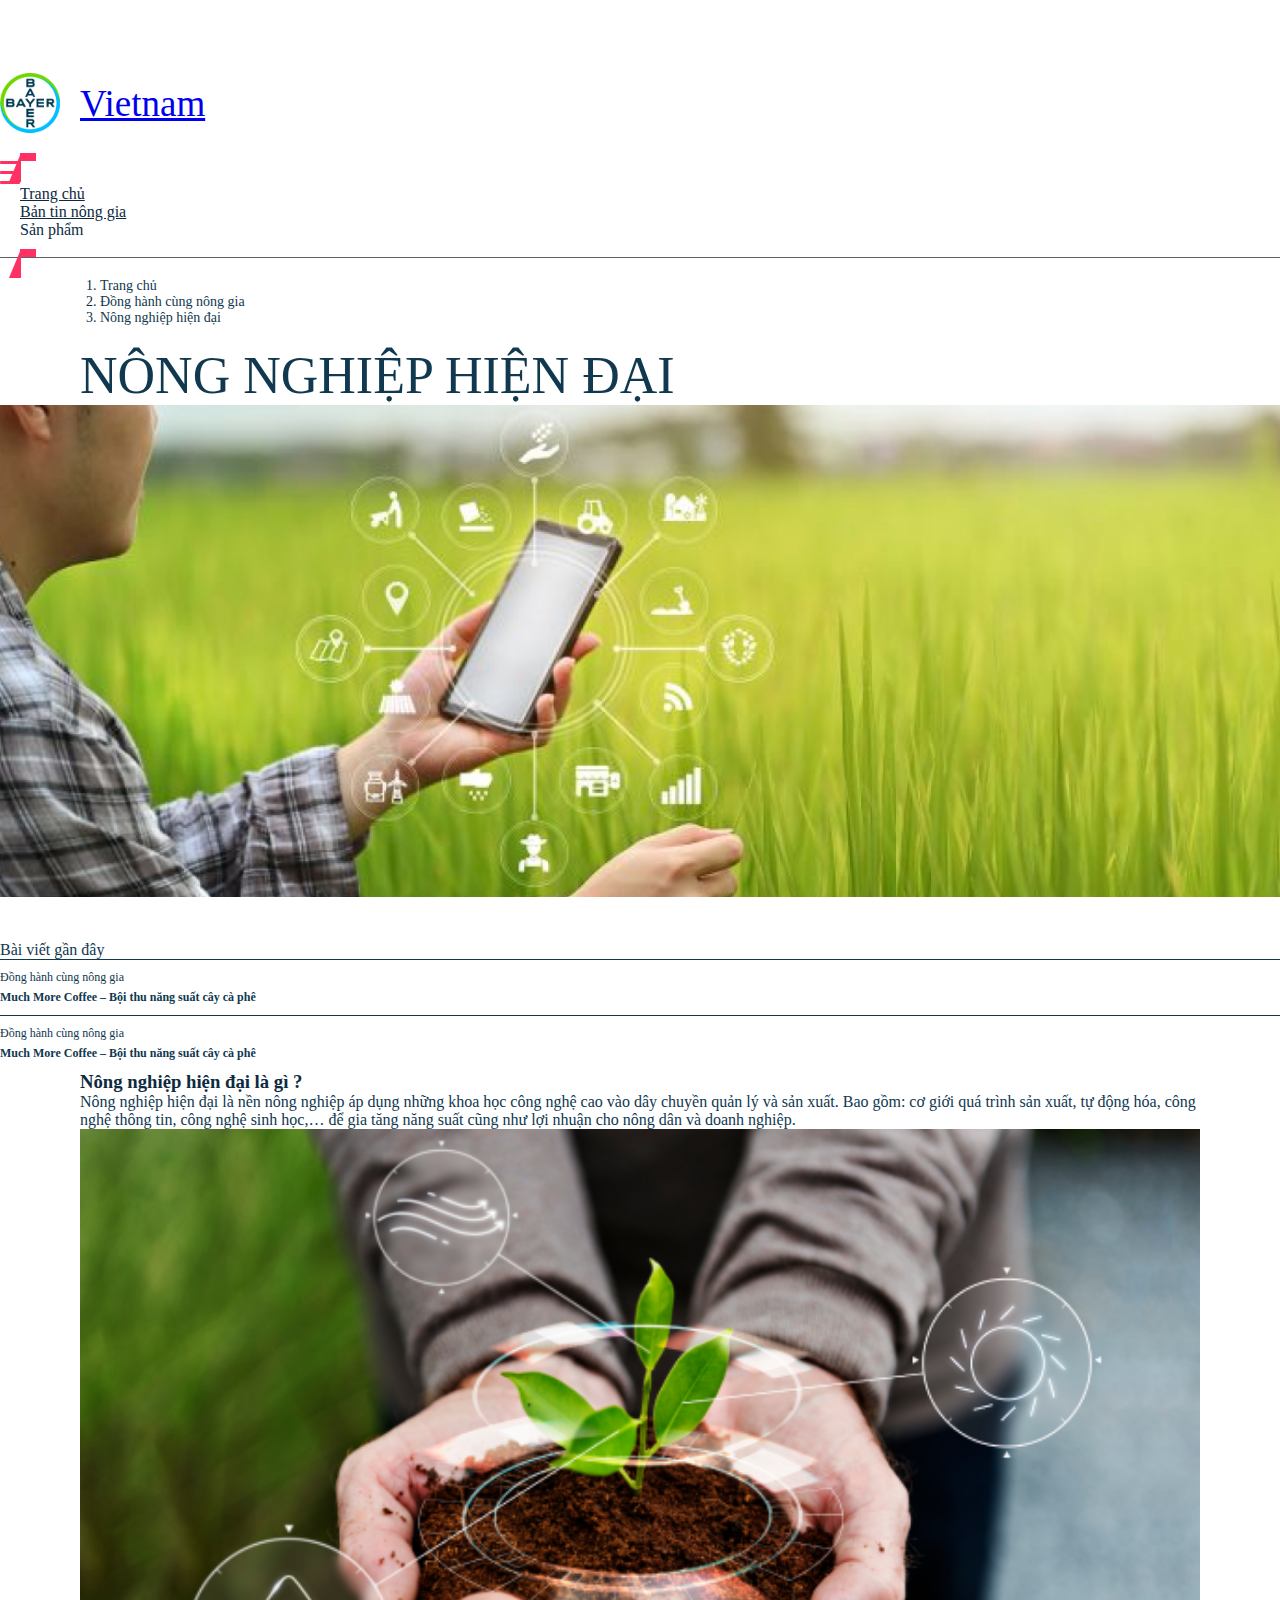
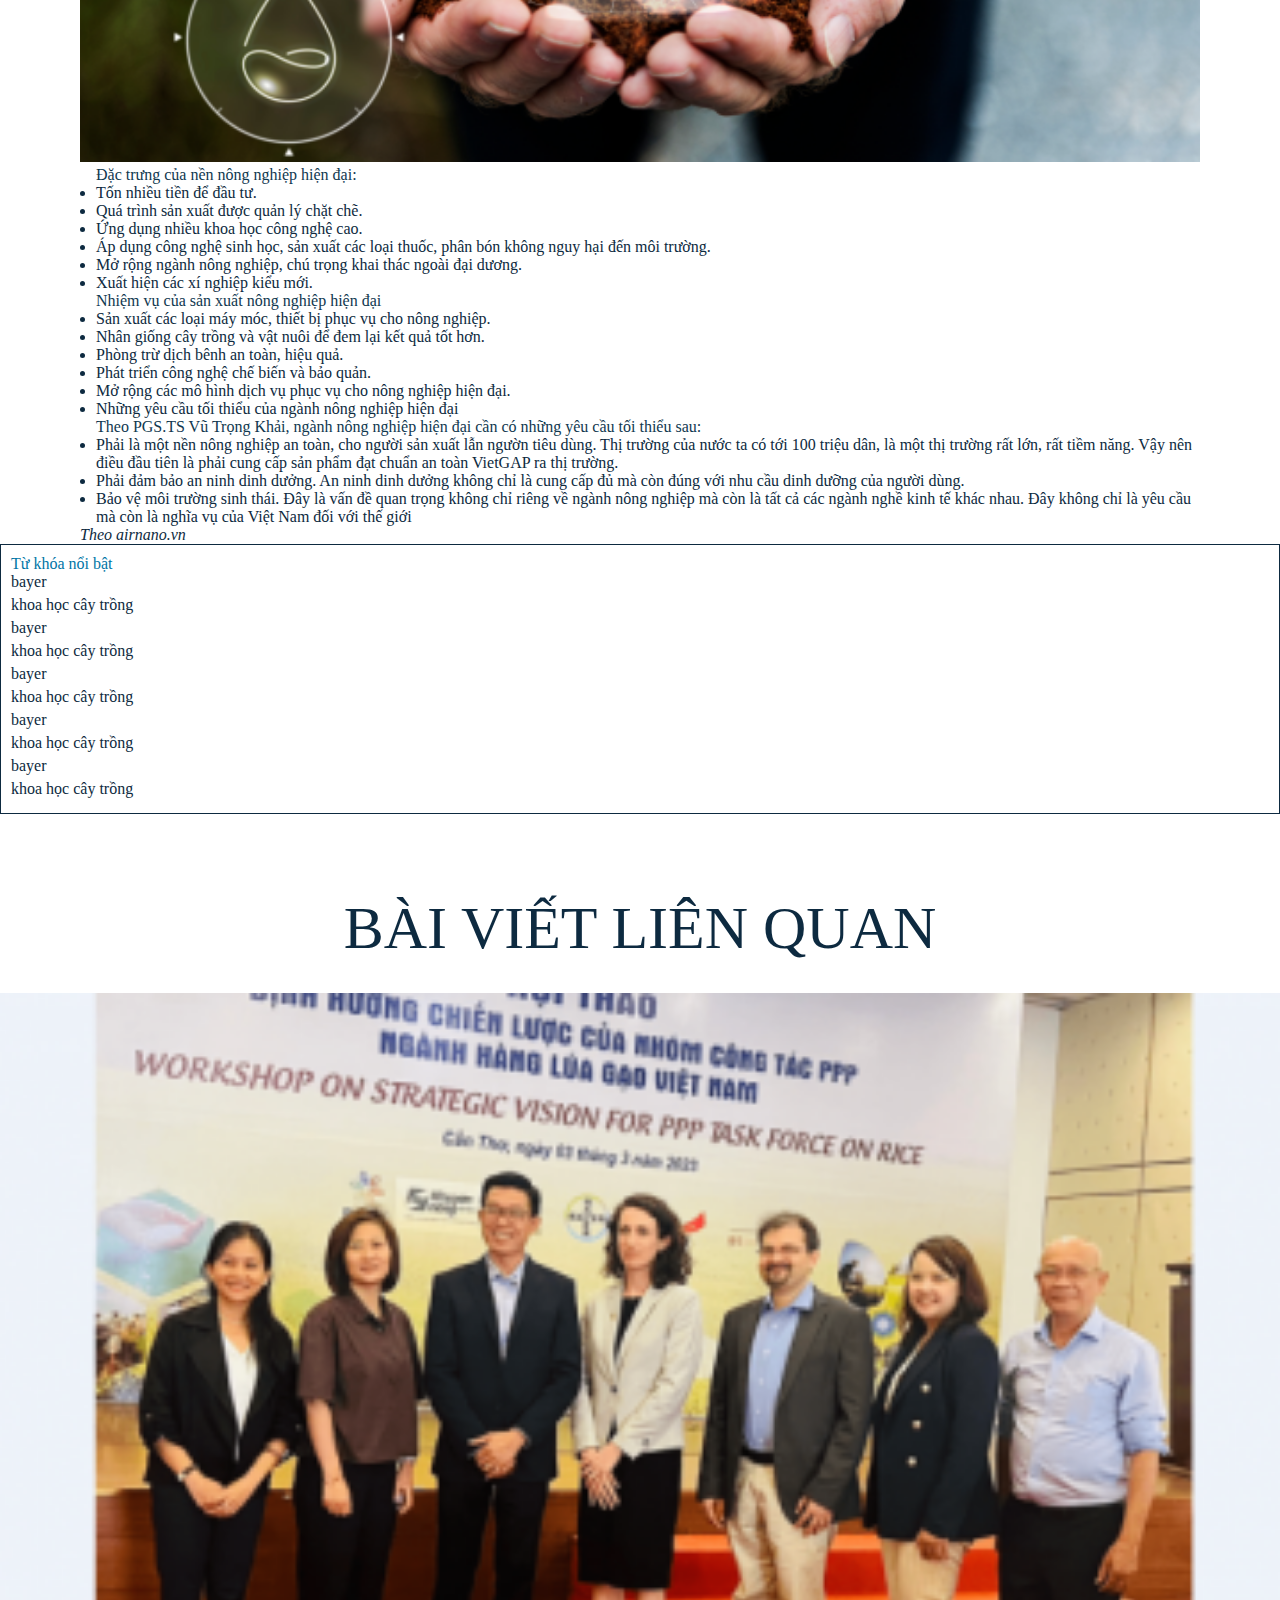
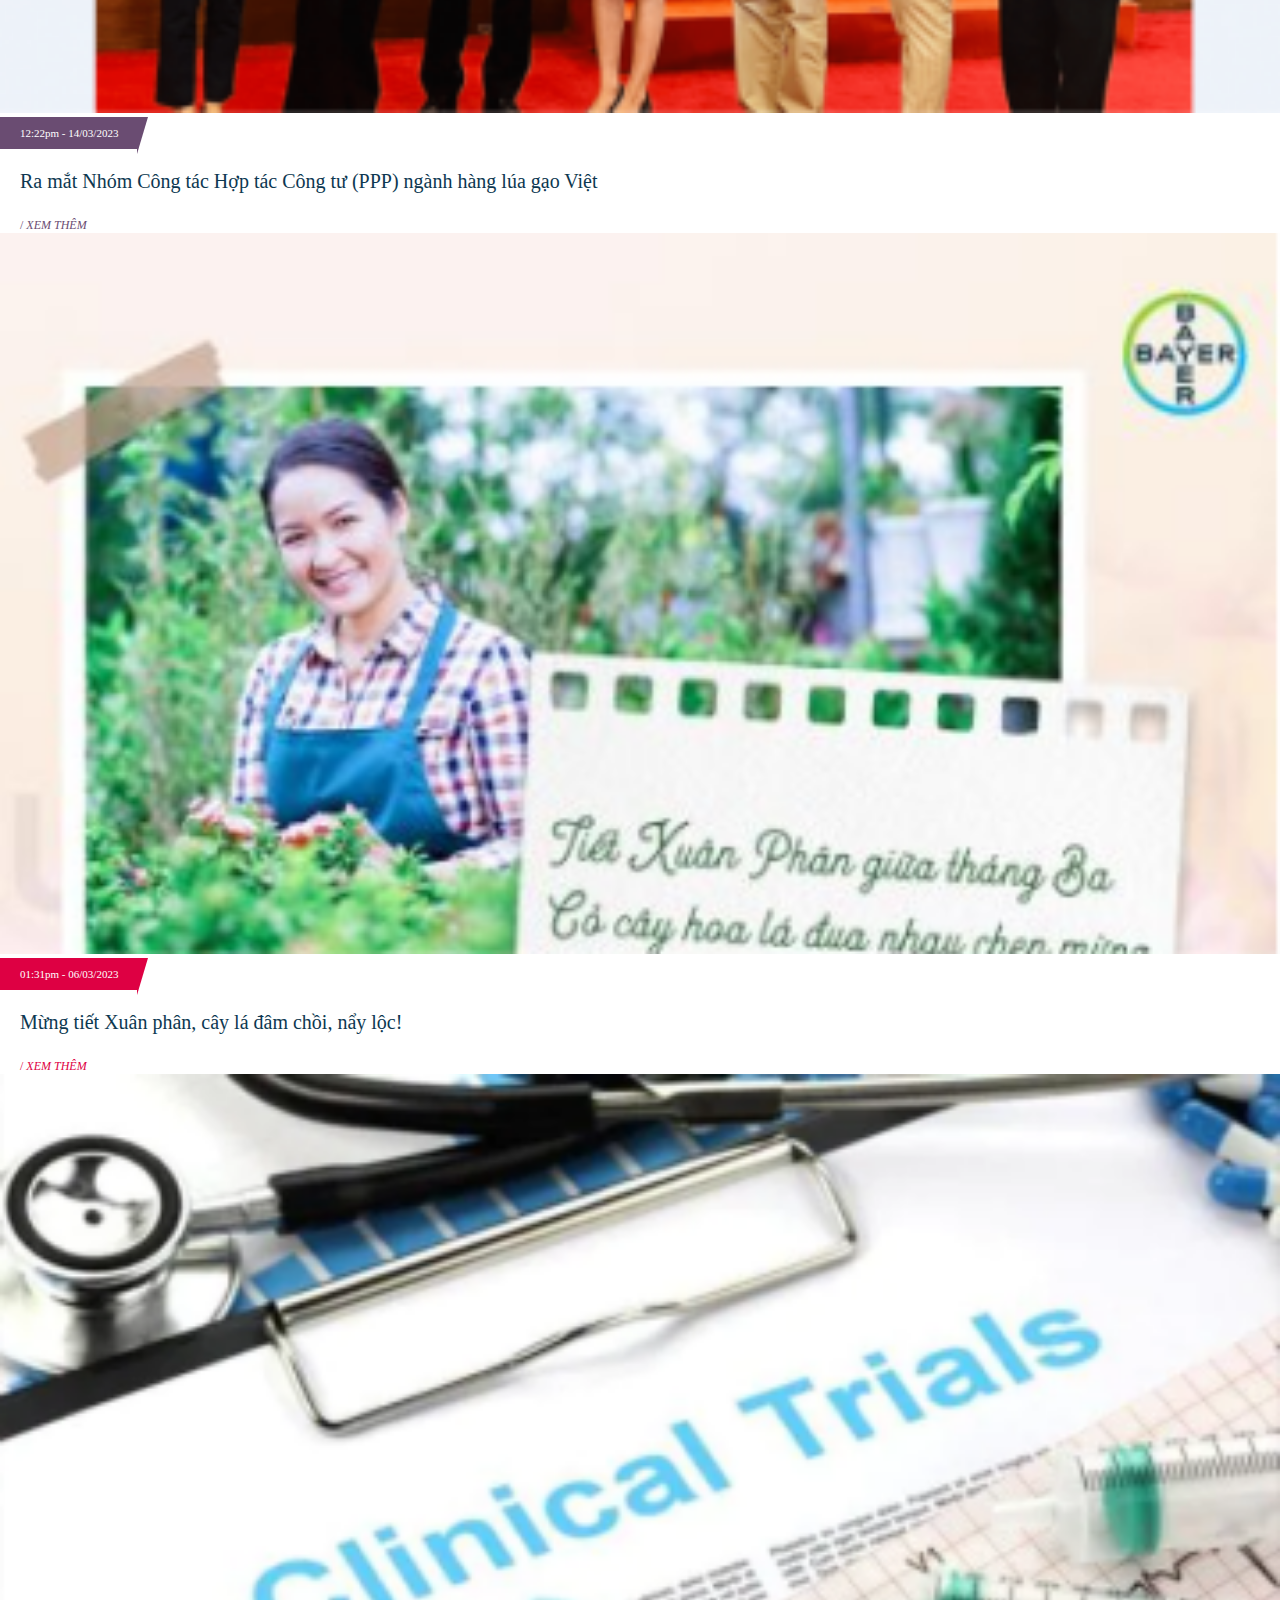
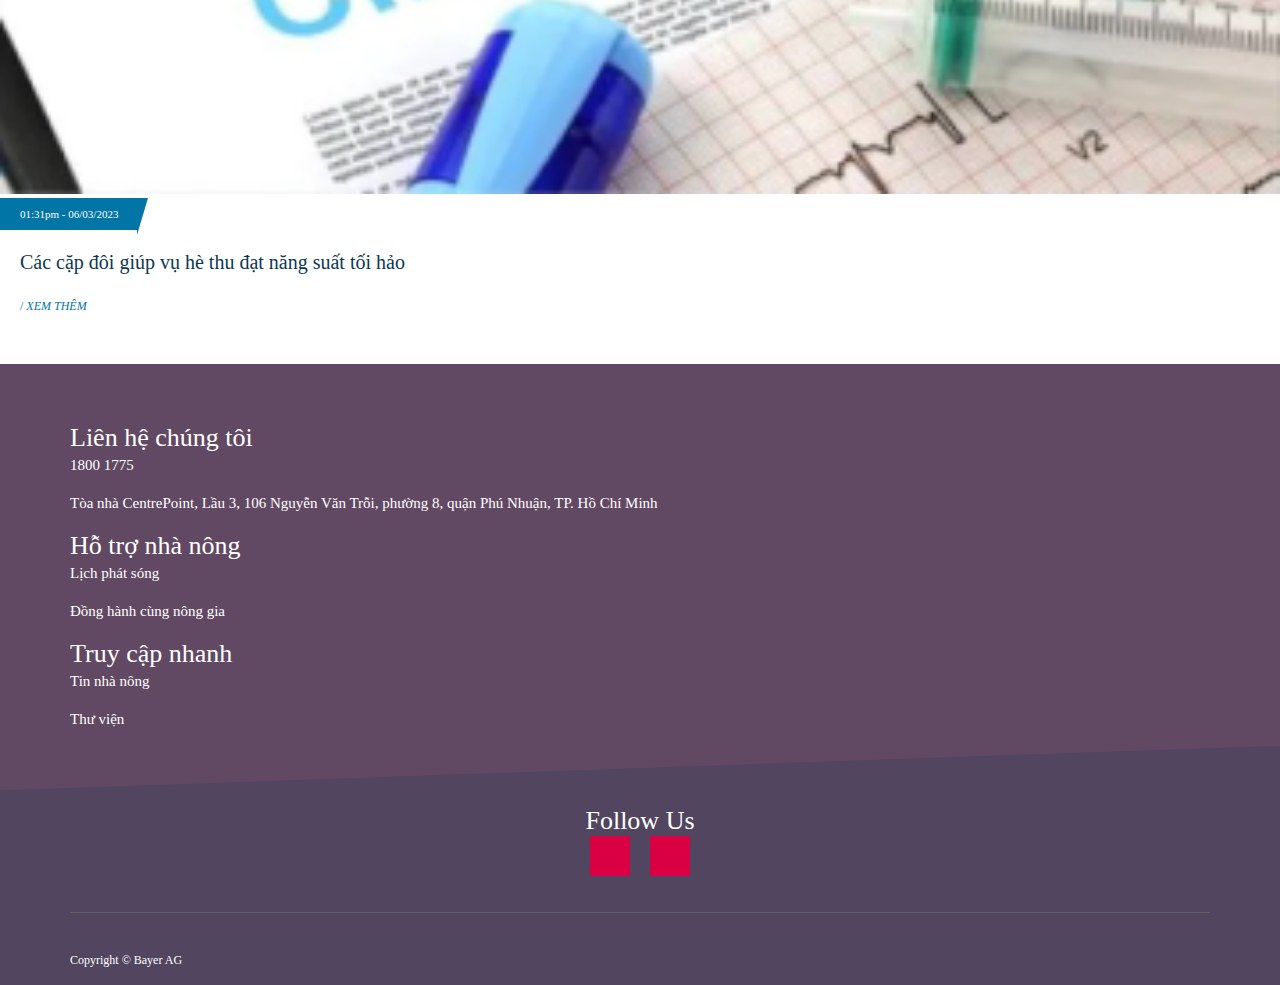
<file: detail.html>
<!DOCTYPE html>
<html lang="en">
  <head>
    <meta charset="UTF-8" />
    <meta http-equiv="X-UA-Compatible" content="IE=edge" />
    <meta name="viewport" content="width=device-width, initial-scale=1.0" />
    <!-- FONT AWS -->
    <link
      rel="stylesheet"
      href="https://cdnjs.cloudflare.com/ajax/libs/font-awesome/6.4.0/css/all.min.css"
      integrity="sha512-iecdLmaskl7CVkqkXNQ/ZH/XLlvWZOJyj7Yy7tcenmpD1ypASozpmT/E0iPtmFIB46ZmdtAc9eNBvH0H/ZpiBw=="
      crossorigin="anonymous"
      referrerpolicy="no-referrer"
    />
    <!-- FONT  -->
    <link
      href="https://fonts.cdnfonts.com/css/helvetica-neue-9"
      rel="stylesheet"
    />
    <!-- Bootstrap 5.3 -->
    <link
      href="https://cdn.jsdelivr.net/npm/bootstrap@5.3.0-alpha3/dist/css/bootstrap.min.css"
      rel="stylesheet"
      integrity="sha384-KK94CHFLLe+nY2dmCWGMq91rCGa5gtU4mk92HdvYe+M/SXH301p5ILy+dN9+nJOZ"
      crossorigin="anonymous"
    />
    <!-- MAIN CSS -->
    <link rel="stylesheet" href="./css/main.css" />
    <title>Bayer</title>
  </head>
  <body>
    <!-- HEADER -->
    <header id="header-menu">
      <div class="container-lg">
        <nav class="navbar navbar-expand-lg">
          <a class="navbar-brand" href="/">
            <img src="./img/logo.svg" alt="logo" id="logo" />
            <img
              src="./img/logo-white.svg"
              alt="logo"
              id="logo-white"
              style="display: none"
            />
            <span> Vietnam </span> </a
          >
          <div class="d-flex">
            <div class="search-btn d-block d-lg-none">
              <button type="submit" onclick="openSearch()" id="search-btn">
                <i class="fa fa-search" aria-hidden="true"></i>
                <i
                  class="fa-solid fa-xmark"
                  aria-hidden="true"
                  style="display: none"
                ></i>
              </button>
            </div>
            <div class="d-flex align-items-center ms-3">
              <button
                class="navbar-toggler collapsed"
                type="button"
                data-bs-toggle="collapse"
                data-bs-target="#navbarText"
                aria-controls="navbarText"
                aria-expanded="false"
                aria-label="Toggle navigation"
              >
                <span class="toggler-icon top-bar"></span>
                <span class="toggler-icon middle-bar"></span>
                <span class="toggler-icon bottom-bar"></span>
              </button>
            </div>
          </div>
          <div class="collapse navbar-collapse" id="navbarText">
            <ul class="navbar-nav ms-auto mb-2 mb-lg-0">
              <li class="nav-item">
                <a class="nav-link active" aria-current="page" href="index.html"
                  >Trang chủ</a
                >
              </li>
              <li class="nav-item">
                <a class="nav-link" href="/list.html">Bản tin nông gia</a>
              </li>
              <li
                class="nav-item"
                onclick="{openMenu()}"
                style="display: flex; align-items: center"
                id="submenu-btn"
              >
                <span class="nav-link"
                  >Sản phẩm
                  <i class="fa fa-angle-down" style="font-size: 10px"></i>
                  <i
                    class="fa fa-angle-up"
                    style="display: none; font-size: 10px"
                  ></i
                ></span>
              </li>
            </ul>
            <div class="search-btn d-none d-lg-block">
              <button type="submit" onclick="openSearch()" id="search-btn">
                <i class="fa fa-search" aria-hidden="true"></i>
                <i
                  class="fa-solid fa-xmark"
                  aria-hidden="true"
                  style="display: none"
                ></i>
              </button>
            </div>
          </div>
        </nav>
      </div>
      <div class="header_search" style="display: none" id="header_search">
        <div class="container-md">
          <div class="header_search-contain">
            <form
              class="search-form"
              action=""
              method="get"
              accept-charset="utf-8"
            >
              <input
                type="text"
                name="keysearch"
                placeholder="What are you looking for ?"
                value=""
              />
              <button type="submit">
                <i class="fa fa-search" aria-hidden="true"></i>
              </button>
            </form>
          </div>
        </div>
      </div>
      <div class="sub-menu-contain">
        <div class="container-md d-none d-lg-flex justify-content-end">
          <div class="sub-menu-child">
            <div id="sub1">
              <ul>
                <li>
                  <a href="#"
                    >Giống ngô lai F1 997C - năng suất đỉnh cao, trồng đâu trúng
                    đó</a
                  >
                </li>
              </ul>
            </div>
            <div id="sub2">
              <ul>
                <li><a href="#">NATIVO 750WG - Hơn cả mong đợi</a></li>
                <li><a href="#">ANTRACOL 70WP</a></li>
                <li><a href="#">ALIETTE 800WG</a></li>
                <li><a href="#">VELUM 400SC - Khỏe rễ để thành công</a></li>
                <li>
                  <a href="#"
                    >FOLICUR 250EW - Đánh bay chết chậm trên cây tiêu</a
                  >
                </li>
                <li>
                  <a href="#"
                    >Thuốc trừ bệnh MELODY DOU 66.75WP - Đặc trị sương mai</a
                  >
                </li>
              </ul>
            </div>
            <div id="sub3">
              <ul>
                <li><a href="#">ROUTINE START 280FS</a></li>
                <li>
                  <a href="#"
                    >GAUCHO 600FS: Mập mầm, mướt mạ, bứt phá khởi đầu</a
                  >
                </li>
              </ul>
            </div>
            <div id="sub4">
              <ul>
                <li>
                  <a href="#"
                    >BECANO 500SC: Thuốc trừ cỏ tiền nẩy mầm của Bayer</a
                  >
                </li>
              </ul>
            </div>
            <div id="sub5">
              <ul>
                <li><a href="#">MOVENTO 150OD</a></li>
                <li>
                  <a href="#">CONFIDOR 100SL - Đặc trị côn trùng chích hút</a>
                </li>
              </ul>
            </div>
            <div id="sub6">
              <ul>
                <li><a href="#"></a></li>
              </ul>
            </div>
            <div id="sub7">
              <ul>
                <li><a href="#"></a></li>
              </ul>
            </div>
          </div>
          <div class="sub-menu-parent" id="sub-menu-parent">
            <ul>
              <li id="sub1P">Giống ngô lai Dekalb</li>
              <li id="sub2P">Thuốc trừ bệnh</li>
              <li id="sub3P">Thuốc xử lý giống</li>
              <li id="sub4P">Thuốc trừ cỏ</li>
              <li id="sub5P">Thuốc trừ sâu</li>
              <li id="sub6P">Hạt giống lúa lai</li>
              <li id="sub7P">Quy trình Much More</li>
            </ul>
          </div>
          <div style="width: 150px"></div>
          <div class="btn-close-sub-menu">
            <button onclick="openMenu()">
              CLOSE <i class="fa-solid fa-xmark"></i>
            </button>
          </div>
        </div>
        <div class="container-md d-block d-lg-none">
          <div class="sub-menu-parent sub-menu-parent-mobile pt-2" id="sub-menu-parent-mobile">
            <ul>
              <li id="sub1P">Giống ngô lai Dekalb <span>></span></li>
              <li id="sub2P">Thuốc trừ bệnh <span>></span></li>
              <li id="sub3P">Thuốc xử lý giống <span>></span></li>
              <li id="sub4P">Thuốc trừ cỏ <span>></span></li>
              <li id="sub5P">Thuốc trừ sâu <span>></span></li>
              <li id="sub6P">Hạt giống lúa lai <span>></span></li>
              <li id="sub7P">Quy trình Much More <span>></span></li>
            </ul>
          </div>
          <div class="sub-menu-child sub-menu-child-mobile pt-4">
            <div id="sub1M">
              <ul>
                <li>
                  <a href="#"
                    >Giống ngô lai F1 997C - năng suất đỉnh cao, trồng đâu trúng
                    đó</a
                  >
                </li>
              </ul>
            </div>
            <div id="sub2M">
              <ul>
                <li><a href="#">NATIVO 750WG - Hơn cả mong đợi</a></li>
                <li><a href="#">ANTRACOL 70WP</a></li>
                <li><a href="#">ALIETTE 800WG</a></li>
                <li><a href="#">VELUM 400SC - Khỏe rễ để thành công</a></li>
                <li>
                  <a href="#"
                    >FOLICUR 250EW - Đánh bay chết chậm trên cây tiêu</a
                  >
                </li>
                <li>
                  <a href="#"
                    >Thuốc trừ bệnh MELODY DOU 66.75WP - Đặc trị sương mai</a
                  >
                </li>
              </ul>
            </div>
            <div id="sub3M">
              <ul>
                <li><a href="#">ROUTINE START 280FS</a></li>
                <li>
                  <a href="#"
                    >GAUCHO 600FS: Mập mầm, mướt mạ, bứt phá khởi đầu</a
                  >
                </li>
              </ul>
            </div>
            <div id="sub4M">
              <ul>
                <li>
                  <a href="#"
                    >BECANO 500SC: Thuốc trừ cỏ tiền nẩy mầm của Bayer</a
                  >
                </li>
              </ul>
            </div>
            <div id="sub5M">
              <ul>
                <li><a href="#">MOVENTO 150OD</a></li>
                <li>
                  <a href="#">CONFIDOR 100SL - Đặc trị côn trùng chích hút</a>
                </li>
              </ul>
            </div>
            <div id="sub6M">
              <ul>
                <li><a href="#"></a></li>
              </ul>
            </div>
            <div id="sub7M">
              <ul>
                <li><a href="#"></a></li>
              </ul>
            </div>
          </div>
        </div>
      </div>
    </header>
    <div id="body_contain">
      <!-- BREADCRUMB -->
      <section class="container-md breadcrumb_custom">
          <div>
            <nav style="--bs-breadcrumb-divider: '>';" aria-label="breadcrumb">
                <ol class="breadcrumb">
                  <li class="breadcrumb-item"><a href="/index">Trang chủ</a></li>
                  <li class="breadcrumb-item" aria-current="page"><a href="#">Đồng hành cùng nông gia</a></li>
                  <li class="breadcrumb-item active" aria-current="page">Nông nghiệp hiện đại</li>
                </ol>
              </nav>
          </div>
      </section>
      <!-- BANNER -->
      <section class="container-md detail_banner">
        <div class="detail_banner-title">
          <h2>NÔNG NGHIỆP HIỆN ĐẠI</h2>
        </div>
        <div>
          <img src="./img/detail/banner.png" alt="banner">
        </div>
      </section>
      <!-- CONTENT -->
      <section class="container-md detail_content pt-4">
        <div class="row">
          <div class="col-sm-12 col-md-2 detail_content-left">
            <p>Bài viết gần đây</p>
            <div class="detail_content-left-item">
              <p>Đồng hành cùng nông gia</p>
              <h4>Much More Coffee – Bội thu năng suất cây cà phê</h4>
            </div>
            <div class="detail_content-left-item">
              <p>Đồng hành cùng nông gia</p>
              <h4>Much More Coffee – Bội thu năng suất cây cà phê</h4>
            </div>
          </div>
          <div class="col-sm-12 col-md-8 detail_content-center">
            <h3>Nông nghiệp hiện đại là gì ?</h3>
            <p>Nông nghiệp hiện đại là nền nông nghiệp áp dụng những khoa học công nghệ cao vào dây chuyền quản lý và sản xuất. Bao gồm: cơ giới quá trình sản xuất, tự động hóa, công nghệ thông tin, công nghệ sinh học,… để gia tăng năng suất cũng như lợi nhuận cho nông dân và doanh nghiệp.</p>
            <div>
              <img src="./img/detail/smart-agriculture-iot-with-hand-planting-tree-background 1.png" alt="">
            </div>
            <ul>
              <p>
                Đặc trưng của nền nông nghiệp hiện đại:
              </p>
              <li>Tốn nhiều tiền để đầu tư.</li>
              <li>Quá trình sản xuất được quản lý chặt chẽ.</li>
              <li>Ứng dụng nhiều khoa học công nghệ cao.</li>
              <li>Áp dụng công nghệ sinh học, sản xuất các loại thuốc, phân bón không nguy hại đến môi trường.</li>
              <li>Mở rộng ngành nông nghiệp, chú trọng khai thác ngoài đại dương.</li>
              <li>Xuất hiện các xí nghiệp kiểu mới.</li>
            </ul>
  
            <ul>
              <p>
                Nhiệm vụ của sản xuất nông nghiệp hiện đại
              </p>
              <li>Sản xuất các loại máy móc, thiết bị phục vụ cho nông nghiệp.</li>
              <li>Nhân giống cây trồng và vật nuôi để đem lại kết quả tốt hơn.</li>
              <li>Phòng trừ dịch bênh an toàn, hiệu quả.</li>
              <li>Phát triển công nghệ chế biến và bảo quản.</li>
              <li>Mở rộng các mô hình dịch vụ phục vụ cho nông nghiệp hiện đại.</li>
              <li>Những yêu cầu tối thiểu của ngành nông nghiệp hiện đại</li>
            </ul>
  
            <ul>
              <p>
                Theo PGS.TS Vũ Trọng Khải, ngành nông nghiệp hiện đại cần có những yêu cầu tối thiểu sau:  
              </p>
              <li>Phải là một nền nông nghiệp an toàn, cho người sản xuất lẫn ngườn tiêu dùng. Thị trường của nước ta có tới 100 triệu dân, là một thị trường rất lớn, rất tiềm năng. Vậy nên điều đầu tiên là phải cung cấp sản phẩm đạt chuẩn an toàn VietGAP ra thị trường.</li>
              <li>Phải đảm bảo an ninh dinh dưởng. An ninh dinh dưởng không chỉ là cung cấp đủ mà còn đúng với nhu cầu dinh dưỡng của người dùng.</li>
              <li>Bảo vệ môi trường sinh thái. Đây là vấn đề quan trọng không chỉ riêng về ngành nông nghiệp mà còn là tất cả các ngành nghề kinh tế khác nhau. Đây không chỉ là yêu cầu mà còn là nghĩa vụ của Việt Nam đối với thế giới</li>
            </ul>
            <span><i>Theo airnano.vn</i></span>
          </div>
          <div class="col-sm-12 col-md-2">
            <div class="detail_content-right">
                <p>Từ khóa nổi bật</p>
                <ul>
                  <li><a href="#"><i class="fa fa-angle-right"></i> bayer</a></li>
                  <li><a href="#"><i class="fa fa-angle-right"></i> khoa học cây trồng</a></li>
                  <li><a href="#"><i class="fa fa-angle-right"></i> bayer</a></li>
                  <li><a href="#"><i class="fa fa-angle-right"></i> khoa học cây trồng</a></li>
                  <li><a href="#"><i class="fa fa-angle-right"></i> bayer</a></li>
                  <li><a href="#"><i class="fa fa-angle-right"></i> khoa học cây trồng</a></li>
                  <li><a href="#"><i class="fa fa-angle-right"></i> bayer</a></li>
                  <li><a href="#"><i class="fa fa-angle-right"></i> khoa học cây trồng</a></li>
                  <li><a href="#"><i class="fa fa-angle-right"></i> bayer</a></li>
                  <li><a href="#"><i class="fa fa-angle-right"></i> khoa học cây trồng</a></li>
                </ul>
            </div>
          </div>
        </div>
      </section>
      <!-- NEWS -->
      <section class="container-md news">
        <div class="news_title">
          <h2>BÀI VIẾT LIÊN QUAN</h2>
        </div>
        <div class="row">
          <div class="col-sm-12 col-lg-4">
            <div class="news_item" id="news_item-1">
              <div class="news_item-img">
                <a href="#">
                  <img src="./img/home/news1.png" alt="" />
                </a>
              </div>
              <div class="news_item-time">12:22pm - 14/03/2023</div>
              <div class="news_item-title">
                <a href="#">
                  Ra mắt Nhóm Công tác Hợp tác Công tư (PPP) ngành hàng lúa gạo
                  Việt
                </a>
              </div>
              <div class="news_item-readmore">
                <a href="#"> / <i>XEM THÊM</i> </a>
              </div>
            </div>
          </div>
          <div class="col-sm-12 col-lg-4">
            <div class="news_item" id="news_item-2">
              <div class="news_item-img">
                <a href="#">
                  <img src="./img/home/news2.png" alt="" />
                </a>
              </div>
              <div class="news_item-time">01:31pm - 06/03/2023</div>
              <div class="news_item-title">
                <a href="#"> Mừng tiết Xuân phân, cây lá đâm chồi, nẩy lộc!</a>
              </div>
              <div class="news_item-readmore">
                <a href="#"> / <i>XEM THÊM</i> </a>
              </div>
            </div>
          </div>
          <div class="col-sm-12 col-lg-4">
            <div class="news_item" id="news_item-3">
              <div class="news_item-img">
                <a href="#">
                  <img src="./img/home/news3.png" alt="" />
                </a>
              </div>
              <div class="news_item-time">01:31pm - 06/03/2023</div>
              <div class="news_item-title">
                <a href="#"> Các cặp đôi giúp vụ hè thu đạt năng suất tối hảo </a>
              </div>
              <div class="news_item-readmore">
                <a href="#"> / <i>XEM THÊM</i> </a>
              </div>
            </div>
          </div>
        </div>
      </section>
      <!-- FOOTER -->
      <footer>
        <div class="footer_contain">
          <div class="footer_top">
            <div class="container">
              <div class="row">
                <div class="col-sm-12 col-lg-5">
                  <div class="footer_top-item">
                    <p class="footer_top-title">Liên hệ chúng tôi</p>
                    <ul>
                      <li>
                        <i class="fa fa-phone" style="rotate: 180"></i> 1800 1775
                      </li>
                      <li>
                        <i class="fa fa-map-marker-alt"></i> Tòa nhà CentrePoint,
                        Lầu 3, 106 Nguyễn Văn Trỗi, phường 8, quận Phú Nhuận, TP.
                        Hồ Chí Minh
                      </li>
                    </ul>
                  </div>
                </div>
                <div class="col-sm-12 col-lg-7">
                  <div class="row">
                    <div class="col-sm-12 col-lg-6">
                      <div class="footer_top-item">
                        <p class="footer_top-title">Hỗ trợ nhà nông</p>
                        <ul>
                          <li>
                            <a href="#"
                              ><i class="fa fa-angle-right"></i> Lịch phát sóng</a
                            >
                          </li>
                          <li>
                            <a href="#"
                              ><i class="fa fa-angle-right"></i> Đồng hành cùng
                              nông gia</a
                            >
                          </li>
                        </ul>
                      </div>
                    </div>
                    <div class="col-sm-12 col-lg-6">
                      <div class="footer_top-item">
                        <p class="footer_top-title">Truy cập nhanh</p>
                        <ul>
                          <li>
                            <a href="#"
                              ><i class="fa fa-angle-right"></i> Tin nhà nông</a
                            >
                          </li>
                          <li>
                            <a href="#"
                              ><i class="fa fa-angle-right"></i> Thư viện</a
                            >
                          </li>
                        </ul>
                      </div>
                    </div>
                  </div>
                </div>
              </div>
            </div>
          </div>
          <div class="footer_bot">
            <div class="container">
              <p>Follow Us</p>
              <div class="footer_bot-social">
                <a href="https://www.facebook.com/Bayer4CropsVN" target="_blank">
                  <div class="footer_bot-social-item">
                    <i class="fab fa-facebook-f"></i>
                  </div>
                </a>
                <a href="https://www.youtube.com/@bayercropscienceviet" target="_blank"
                  ><div class="footer_bot-social-item">
                    <i class="fab fa-youtube"></i></div
                ></a>
              </div>
              <div class="copyright">
                <p>Copyright © Bayer AG</p>
              </div>
            </div>
          </div>
        </div>
      </footer>
    </div>

     <!-- back to top -->
     <a href="#" class="backToTop cd-top text-replace js-cd-top">
      <i class="fa fa-angle-up"></i>
    </a>

    <script src="./js/util.js"></script>
    <script src="./js/main-backToTop.js"></script>

    <!-- JS Bootrap 5.3 -->
    <script
      src="https://cdn.jsdelivr.net/npm/bootstrap@5.3.0-alpha3/dist/js/bootstrap.bundle.min.js"
      integrity="sha384-ENjdO4Dr2bkBIFxQpeoTz1HIcje39Wm4jDKdf19U8gI4ddQ3GYNS7NTKfAdVQSZe"
      crossorigin="anonymous"
    ></script>

    <script src="./js/main.js"></script>
  </body>
</html>
</file>
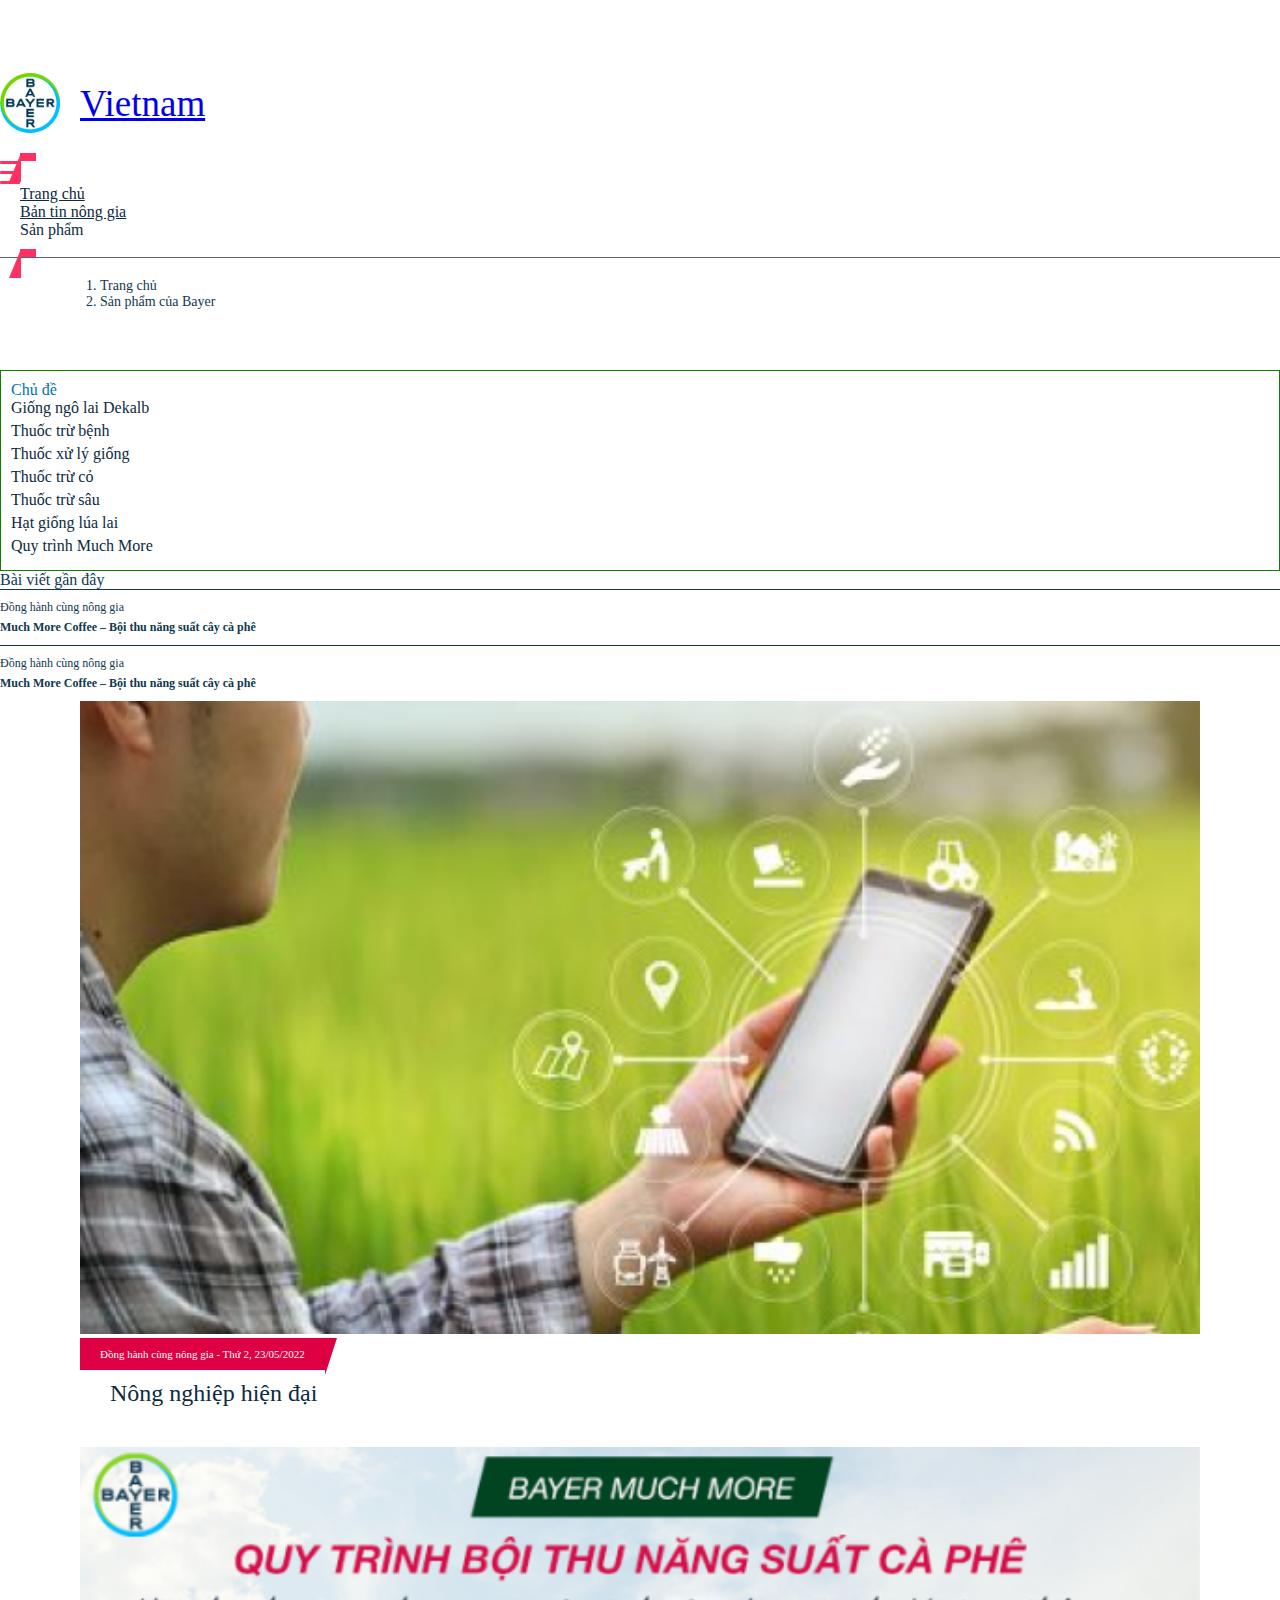
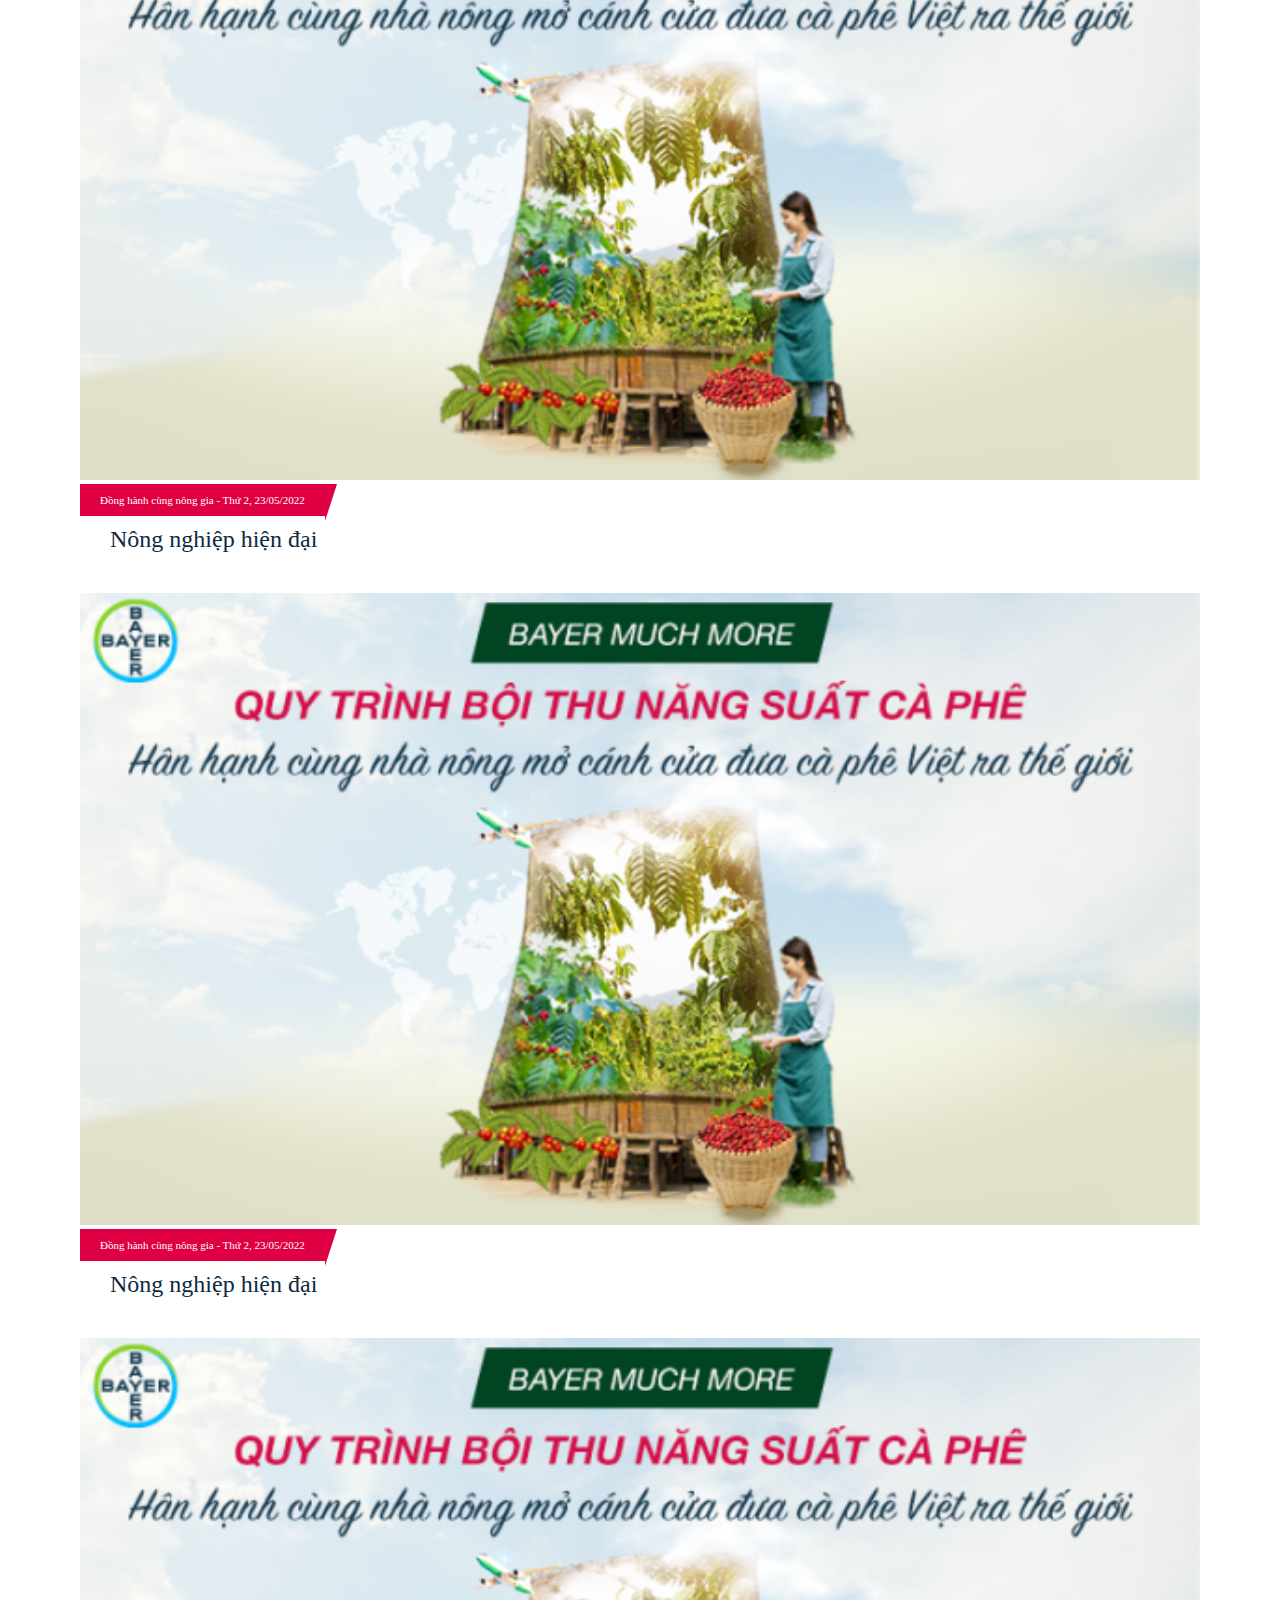
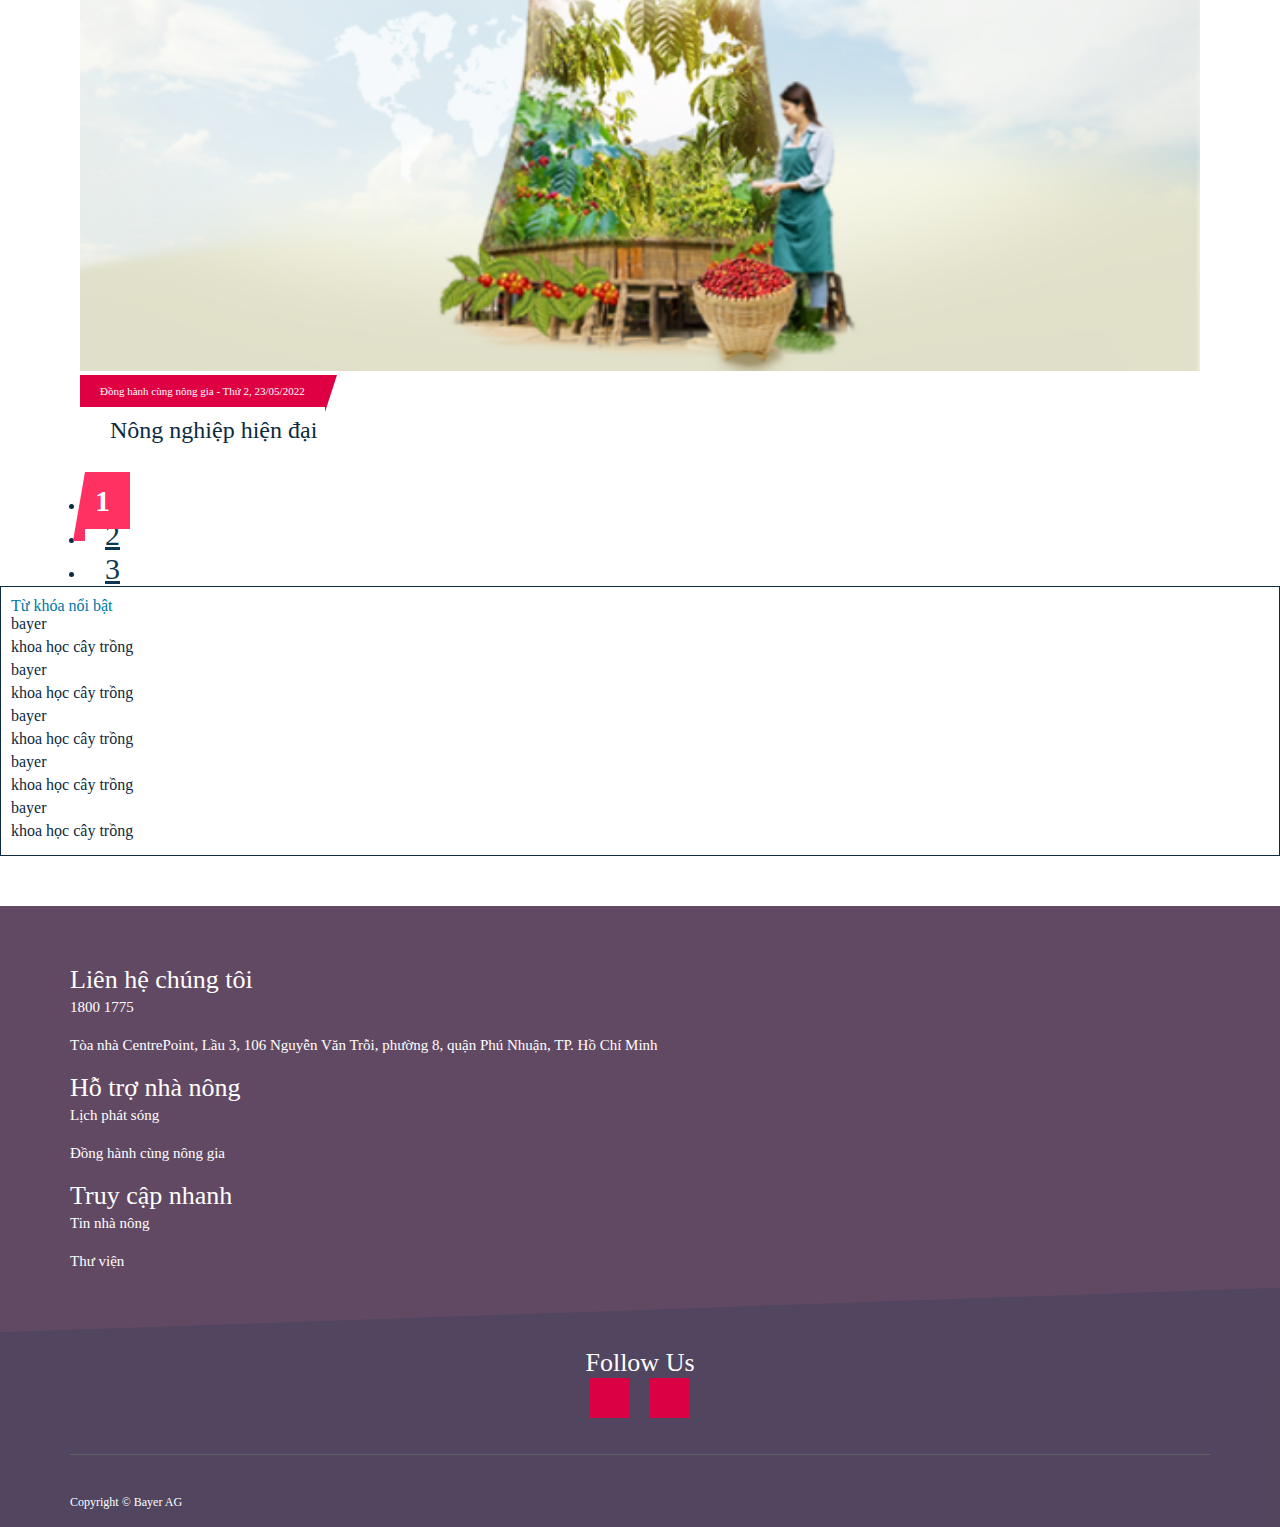
<file: list.html>
<!DOCTYPE html>
<html lang="en">
  <head>
    <meta charset="UTF-8" />
    <meta http-equiv="X-UA-Compatible" content="IE=edge" />
    <meta name="viewport" content="width=device-width, initial-scale=1.0" />
    <!-- FONT AWS -->
    <link
      rel="stylesheet"
      href="https://cdnjs.cloudflare.com/ajax/libs/font-awesome/6.4.0/css/all.min.css"
      integrity="sha512-iecdLmaskl7CVkqkXNQ/ZH/XLlvWZOJyj7Yy7tcenmpD1ypASozpmT/E0iPtmFIB46ZmdtAc9eNBvH0H/ZpiBw=="
      crossorigin="anonymous"
      referrerpolicy="no-referrer"
    />
    <!-- FONT  -->
    <link
      href="https://fonts.cdnfonts.com/css/helvetica-neue-9"
      rel="stylesheet"
    />
    <!-- Bootstrap 5.3 -->
    <link
      href="https://cdn.jsdelivr.net/npm/bootstrap@5.3.0-alpha3/dist/css/bootstrap.min.css"
      rel="stylesheet"
      integrity="sha384-KK94CHFLLe+nY2dmCWGMq91rCGa5gtU4mk92HdvYe+M/SXH301p5ILy+dN9+nJOZ"
      crossorigin="anonymous"
    />
    <!-- MAIN CSS -->
    <link rel="stylesheet" href="./css/main.css" />
    <title>Bayer</title>
  </head>
  <body>
    <!-- HEADER -->
    <header id="header-menu">
      <div class="container-lg">
        <nav class="navbar navbar-expand-lg">
          <a class="navbar-brand" href="/">
            <img src="./img/logo.svg" alt="logo" id="logo" />
            <img
              src="./img/logo-white.svg"
              alt="logo"
              id="logo-white"
              style="display: none"
            />
            <span> Vietnam </span> </a
          >
          <div class="d-flex">
            <div class="search-btn d-block d-lg-none">
              <button type="submit" onclick="openSearch()" id="search-btn">
                <i class="fa fa-search" aria-hidden="true"></i>
                <i
                  class="fa-solid fa-xmark"
                  aria-hidden="true"
                  style="display: none"
                ></i>
              </button>
            </div>
            <div class="d-flex align-items-center ms-3">
              <button
                class="navbar-toggler collapsed"
                type="button"
                data-bs-toggle="collapse"
                data-bs-target="#navbarText"
                aria-controls="navbarText"
                aria-expanded="false"
                aria-label="Toggle navigation"
              >
                <span class="toggler-icon top-bar"></span>
                <span class="toggler-icon middle-bar"></span>
                <span class="toggler-icon bottom-bar"></span>
              </button>
            </div>
          </div>
          <div class="collapse navbar-collapse" id="navbarText">
            <ul class="navbar-nav ms-auto mb-2 mb-lg-0">
              <li class="nav-item">
                <a class="nav-link active" aria-current="page" href="index.html"
                  >Trang chủ</a
                >
              </li>
              <li class="nav-item">
                <a class="nav-link" href="/list.html">Bản tin nông gia</a>
              </li>
              <li
                class="nav-item"
                onclick="{openMenu()}"
                style="display: flex; align-items: center"
                id="submenu-btn"
              >
                <span class="nav-link"
                  >Sản phẩm
                  <i class="fa fa-angle-down" style="font-size: 10px"></i>
                  <i
                    class="fa fa-angle-up"
                    style="display: none; font-size: 10px"
                  ></i
                ></span>
              </li>
            </ul>
            <div class="search-btn d-none d-lg-block">
              <button type="submit" onclick="openSearch()" id="search-btn">
                <i class="fa fa-search" aria-hidden="true"></i>
                <i
                  class="fa-solid fa-xmark"
                  aria-hidden="true"
                  style="display: none"
                ></i>
              </button>
            </div>
          </div>
        </nav>
      </div>
      <div class="header_search" style="display: none" id="header_search">
        <div class="container-md">
          <div class="header_search-contain">
            <form
              class="search-form"
              action=""
              method="get"
              accept-charset="utf-8"
            >
              <input
                type="text"
                name="keysearch"
                placeholder="What are you looking for ?"
                value=""
              />
              <button type="submit">
                <i class="fa fa-search" aria-hidden="true"></i>
              </button>
            </form>
          </div>
        </div>
      </div>
      <div class="sub-menu-contain">
        <div class="container-md d-none d-lg-flex justify-content-end">
          <div class="sub-menu-child">
            <div id="sub1">
              <ul>
                <li>
                  <a href="#"
                    >Giống ngô lai F1 997C - năng suất đỉnh cao, trồng đâu trúng
                    đó</a
                  >
                </li>
              </ul>
            </div>
            <div id="sub2">
              <ul>
                <li><a href="#">NATIVO 750WG - Hơn cả mong đợi</a></li>
                <li><a href="#">ANTRACOL 70WP</a></li>
                <li><a href="#">ALIETTE 800WG</a></li>
                <li><a href="#">VELUM 400SC - Khỏe rễ để thành công</a></li>
                <li>
                  <a href="#"
                    >FOLICUR 250EW - Đánh bay chết chậm trên cây tiêu</a
                  >
                </li>
                <li>
                  <a href="#"
                    >Thuốc trừ bệnh MELODY DOU 66.75WP - Đặc trị sương mai</a
                  >
                </li>
              </ul>
            </div>
            <div id="sub3">
              <ul>
                <li><a href="#">ROUTINE START 280FS</a></li>
                <li>
                  <a href="#"
                    >GAUCHO 600FS: Mập mầm, mướt mạ, bứt phá khởi đầu</a
                  >
                </li>
              </ul>
            </div>
            <div id="sub4">
              <ul>
                <li>
                  <a href="#"
                    >BECANO 500SC: Thuốc trừ cỏ tiền nẩy mầm của Bayer</a
                  >
                </li>
              </ul>
            </div>
            <div id="sub5">
              <ul>
                <li><a href="#">MOVENTO 150OD</a></li>
                <li>
                  <a href="#">CONFIDOR 100SL - Đặc trị côn trùng chích hút</a>
                </li>
              </ul>
            </div>
            <div id="sub6">
              <ul>
                <li><a href="#"></a></li>
              </ul>
            </div>
            <div id="sub7">
              <ul>
                <li><a href="#"></a></li>
              </ul>
            </div>
          </div>
          <div class="sub-menu-parent" id="sub-menu-parent">
            <ul>
              <li id="sub1P">Giống ngô lai Dekalb</li>
              <li id="sub2P">Thuốc trừ bệnh</li>
              <li id="sub3P">Thuốc xử lý giống</li>
              <li id="sub4P">Thuốc trừ cỏ</li>
              <li id="sub5P">Thuốc trừ sâu</li>
              <li id="sub6P">Hạt giống lúa lai</li>
              <li id="sub7P">Quy trình Much More</li>
            </ul>
          </div>
          <div style="width: 150px"></div>
          <div class="btn-close-sub-menu">
            <button onclick="openMenu()">
              CLOSE <i class="fa-solid fa-xmark"></i>
            </button>
          </div>
        </div>
        <div class="container-md d-block d-lg-none">
          <div class="sub-menu-parent sub-menu-parent-mobile pt-2" id="sub-menu-parent-mobile">
            <ul>
              <li id="sub1P">Giống ngô lai Dekalb <span>></span></li>
              <li id="sub2P">Thuốc trừ bệnh <span>></span></li>
              <li id="sub3P">Thuốc xử lý giống <span>></span></li>
              <li id="sub4P">Thuốc trừ cỏ <span>></span></li>
              <li id="sub5P">Thuốc trừ sâu <span>></span></li>
              <li id="sub6P">Hạt giống lúa lai <span>></span></li>
              <li id="sub7P">Quy trình Much More <span>></span></li>
            </ul>
          </div>
          <div class="sub-menu-child sub-menu-child-mobile pt-4">
            <div id="sub1M">
              <ul>
                <li>
                  <a href="#"
                    >Giống ngô lai F1 997C - năng suất đỉnh cao, trồng đâu trúng
                    đó</a
                  >
                </li>
              </ul>
            </div>
            <div id="sub2M">
              <ul>
                <li><a href="#">NATIVO 750WG - Hơn cả mong đợi</a></li>
                <li><a href="#">ANTRACOL 70WP</a></li>
                <li><a href="#">ALIETTE 800WG</a></li>
                <li><a href="#">VELUM 400SC - Khỏe rễ để thành công</a></li>
                <li>
                  <a href="#"
                    >FOLICUR 250EW - Đánh bay chết chậm trên cây tiêu</a
                  >
                </li>
                <li>
                  <a href="#"
                    >Thuốc trừ bệnh MELODY DOU 66.75WP - Đặc trị sương mai</a
                  >
                </li>
              </ul>
            </div>
            <div id="sub3M">
              <ul>
                <li><a href="#">ROUTINE START 280FS</a></li>
                <li>
                  <a href="#"
                    >GAUCHO 600FS: Mập mầm, mướt mạ, bứt phá khởi đầu</a
                  >
                </li>
              </ul>
            </div>
            <div id="sub4M">
              <ul>
                <li>
                  <a href="#"
                    >BECANO 500SC: Thuốc trừ cỏ tiền nẩy mầm của Bayer</a
                  >
                </li>
              </ul>
            </div>
            <div id="sub5M">
              <ul>
                <li><a href="#">MOVENTO 150OD</a></li>
                <li>
                  <a href="#">CONFIDOR 100SL - Đặc trị côn trùng chích hút</a>
                </li>
              </ul>
            </div>
            <div id="sub6M">
              <ul>
                <li><a href="#"></a></li>
              </ul>
            </div>
            <div id="sub7M">
              <ul>
                <li><a href="#"></a></li>
              </ul>
            </div>
          </div>
        </div>
      </div>
    </header>
    <div id="body_contain">
      <!-- BREADCRUMB -->
      <section class="container-md breadcrumb_custom">
        <div>
          <nav style="--bs-breadcrumb-divider: '>'" aria-label="breadcrumb">
            <ol class="breadcrumb">
              <li class="breadcrumb-item"><a href="/">Trang chủ</a></li>
              <li class="breadcrumb-item active" aria-current="page">
                Sản phẩm của Bayer
              </li>
            </ol>
          </nav>
        </div>
      </section>
      <!--  -->
      <section class="container-md detail_content">
        <div class="row">
          <div class="col-sm-12 col-md-2">
            <div class="detail_content-right detail_content-topic">
              <p>Chủ đề</p>
              <ul>
                <li><a href="#"><i class="fa fa-angle-right"></i> Giống ngô lai Dekalb</a></li>
                <li><a href="#"><i class="fa fa-angle-right"></i> Thuốc trừ bệnh</a></li>
                <li><a href="#"><i class="fa fa-angle-right"></i> Thuốc xử lý giống</a></li>
                <li><a href="#"><i class="fa fa-angle-right"></i> Thuốc trừ cỏ</a></li>
                <li><a href="#"><i class="fa fa-angle-right"></i> Thuốc trừ sâu</a></li>
                <li><a href="#"><i class="fa fa-angle-right"></i> Hạt giống lúa lai</a></li>
                <li><a href="#"><i class="fa fa-angle-right"></i> Quy trình Much More</a></li>
              </ul>
            </div>
            <div class="detail_content-left pt-4">
              <p>Bài viết gần đây</p>
              <a href="#">
                <div class="detail_content-left-item">
                  <p>Đồng hành cùng nông gia</p>
                  <h4>Much More Coffee – Bội thu năng suất cây cà phê</h4>
                </div>
              </a>
              <a href="#">
                <div class="detail_content-left-item">
                  <p>Đồng hành cùng nông gia</p>
                  <h4>Much More Coffee – Bội thu năng suất cây cà phê</h4>
                </div>
              </a>
            </div>
           
          </div>
          <div class="col-sm-12 col-md-8 list_contain">
            <div class="list-item pt-4">
              <div>
                <img src="./img/list/image 20 (1).png" alt="" />
              </div>
              <div class="list-item-time">
                Đồng hành cùng nông gia - Thứ 2, 23/05/2022
              </div>
              <div class="list-item-name">Nông nghiệp hiện đại</div>
            </div>
            <div class="list-item">
              <div>
                <img src="./img/list/image 20 (2).png" alt="" />
              </div>
              <div class="list-item-time">
                Đồng hành cùng nông gia - Thứ 2, 23/05/2022
              </div>
              <div class="list-item-name">Nông nghiệp hiện đại</div>
            </div>
            <div class="list-item">
              <div>
                <img src="./img/list/image 20 (2).png" alt="" />
              </div>
              <div class="list-item-time">
                Đồng hành cùng nông gia - Thứ 2, 23/05/2022
              </div>
              <div class="list-item-name">Nông nghiệp hiện đại</div>
            </div>
            <div class="list-item">
              <div>
                <img src="./img/list/image 20 (2).png" alt="" />
              </div>
              <div class="list-item-time">
                Đồng hành cùng nông gia - Thứ 2, 23/05/2022
              </div>
              <div class="list-item-name">Nông nghiệp hiện đại</div>
            </div>
            <div class="text-center">
              <nav aria-label="...">
                <ul class="pagination pagination-md justify-content-center">
                  <li class="page-item active" aria-current="page">
                    <span class="page-link">1</span>
                  </li>
                  <li class="page-item"><a class="page-link" href="#">2</a></li>
                  <li class="page-item"><a class="page-link" href="#">3</a></li>
                </ul>
              </nav>
            </div>
          </div>
          <div class="col-sm-12 col-md-2">
            <div class="detail_content-right">
              <p>Từ khóa nổi bật</p>
              <ul>
                <li><a href="#"><i class="fa fa-angle-right"></i> bayer</a></li>
                <li><a href="#"><i class="fa fa-angle-right"></i> khoa học cây trồng</a></li>
                <li><a href="#"><i class="fa fa-angle-right"></i> bayer</a></li>
                <li><a href="#"><i class="fa fa-angle-right"></i> khoa học cây trồng</a></li>
                <li><a href="#"><i class="fa fa-angle-right"></i> bayer</a></li>
                <li><a href="#"><i class="fa fa-angle-right"></i> khoa học cây trồng</a></li>
                <li><a href="#"><i class="fa fa-angle-right"></i> bayer</a></li>
                <li><a href="#"><i class="fa fa-angle-right"></i> khoa học cây trồng</a></li>
                <li><a href="#"><i class="fa fa-angle-right"></i> bayer</a></li>
                <li><a href="#"><i class="fa fa-angle-right"></i> khoa học cây trồng</a></li>
              </ul>
          </div>
          </div>
        </div>
      </section>
      <!-- FOOTER -->
      <footer>
        <div class="footer_contain">
          <div class="footer_top">
            <div class="container">
              <div class="row">
                <div class="col-sm-12 col-lg-5">
                  <div class="footer_top-item">
                    <p class="footer_top-title">Liên hệ chúng tôi</p>
                    <ul>
                      <li>
                        <i class="fa fa-phone" style="rotate: 180"></i> 1800
                        1775
                      </li>
                      <li>
                        <i class="fa fa-map-marker-alt"></i> Tòa nhà
                        CentrePoint, Lầu 3, 106 Nguyễn Văn Trỗi, phường 8, quận
                        Phú Nhuận, TP. Hồ Chí Minh
                      </li>
                    </ul>
                  </div>
                </div>
                <div class="col-sm-12 col-lg-7">
                  <div class="row">
                    <div class="col-sm-12 col-lg-6">
                      <div class="footer_top-item">
                        <p class="footer_top-title">Hỗ trợ nhà nông</p>
                        <ul>
                          <li>
                            <a href="#"
                              ><i class="fa fa-angle-right"></i> Lịch phát
                              sóng</a
                            >
                          </li>
                          <li>
                            <a href="#"
                              ><i class="fa fa-angle-right"></i> Đồng hành cùng
                              nông gia</a
                            >
                          </li>
                        </ul>
                      </div>
                    </div>
                    <div class="col-sm-12 col-lg-6">
                      <div class="footer_top-item">
                        <p class="footer_top-title">Truy cập nhanh</p>
                        <ul>
                          <li>
                            <a href="#"
                              ><i class="fa fa-angle-right"></i> Tin nhà nông</a
                            >
                          </li>
                          <li>
                            <a href="#"
                              ><i class="fa fa-angle-right"></i> Thư viện</a
                            >
                          </li>
                        </ul>
                      </div>
                    </div>
                  </div>
                </div>
              </div>
            </div>
          </div>
          <div class="footer_bot">
            <div class="container">
              <p>Follow Us</p>
              <div class="footer_bot-social">
                <a href="https://www.facebook.com/Bayer4CropsVN" target="_blank">
                  <div class="footer_bot-social-item">
                    <i class="fab fa-facebook-f"></i>
                  </div>
                </a>
                <a href="https://www.youtube.com/@bayercropscienceviet" target="_blank"
                  ><div class="footer_bot-social-item">
                    <i class="fab fa-youtube"></i></div
                ></a>
              </div>
              <div class="copyright">
                <p>Copyright © Bayer AG</p>
              </div>
            </div>
          </div>
        </div>
      </footer>
    </div>

    <!-- back to top -->
    <a href="#" class="backToTop cd-top text-replace js-cd-top">
      <i class="fa fa-angle-up"></i>
    </a>

    <script src="./js/util.js"></script>
    <script src="./js/main-backToTop.js"></script>

    <!-- JS Bootrap 5.3 -->
    <script
      src="https://cdn.jsdelivr.net/npm/bootstrap@5.3.0-alpha3/dist/js/bootstrap.bundle.min.js"
      integrity="sha384-ENjdO4Dr2bkBIFxQpeoTz1HIcje39Wm4jDKdf19U8gI4ddQ3GYNS7NTKfAdVQSZe"
      crossorigin="anonymous"
    ></script>

    <script src="./js/main.js"></script>
  </body>
</html>
</file>
<file: css/main.css>
* {
  margin: 0;
  padding: 0;
  -webkit-box-sizing: border-box;
  box-sizing: border-box;
}

html {
  font-size: 16px;
  scroll-behavior: smooth;
}

body {
  color: #0d2a40;
}

.hidden {
  display: none !important;
}

.show {
  display: inline-block !important;
}

.active-sub {
  font-weight: 400;
  color: #fff;
}

.showBlock {
  display: block !important;
}

.navbar-toggler {
  width: 20px;
  height: 20px;
  position: relative;
  transition: 0.5s ease-in-out;
}

.navbar-toggler,
.navbar-toggler:focus,
.navbar-toggler:active,
.navbar-toggler-icon:focus {
  outline: none;
  box-shadow: none;
  border: 0;
  position: relative;
}

.navbar-toggler span {
  margin: 0;
  padding: 0;
}

.toggler-icon {
  display: block;
  position: absolute;
  height: 3px;
  width: 100%;
  background: #ff3162;
  border-radius: 1px;
  opacity: 1;
  left: 0;
  transform: rotate(0deg);
  transition: 0.25s ease-in-out;
}

.middle-bar {
  margin-top: 0px;
}

/* State when the navbar is collapsed */

.navbar-toggler.collapsed .top-bar {
  position: absolute;
  top: 0px;
  transform: rotate(0deg);
}

.navbar-toggler.collapsed .middle-bar {
  opacity: 1;
  position: absolute;
  top: 10px;
  filter: alpha(opacity=100);
}

.navbar-toggler.collapsed .bottom-bar {
  position: absolute;
  top: 20px;
  transform: rotate(0deg);
}

/* when navigation is clicked */

.navbar-toggler .top-bar {
  top: inherit;
  transform: rotate(135deg);
}

.navbar-toggler .middle-bar {
  opacity: 0;
  top: inherit;
  filter: alpha(opacity=0);
}

.navbar-toggler .bottom-bar {
  top: inherit;
  transform: rotate(-135deg);
}

.pagination .active .page-link {
  background-color: #ff3162;
  border: 0px;
  color: #fff;
  font-weight: 700;
  position: relative;
  padding: 12px 20px 12px 10px;
}

.pagination .active .page-link::before {
  content: "";
  position: absolute;
  top: 0px;
  left: -12px;
  border-top: 69.5px solid rgba(0, 0, 0, 0);
  border-right: 12px solid #ff3162;
}

.pagination .page-item {
  margin: 0 5px;
}

.pagination .page-item:first-child .page-link {
  border-radius: 0px;
}

.pagination .page-item:last-child .page-link {
  border-radius: 0px;
}

.pagination .page-link {
  color: #0d3851;
  border: 0px;
  border-radius: 0px;
  font-size: 30px;
  font-weight: 400;
  padding: 12px 20px;
}

@media screen and (max-width: 768px) {
  .pagination .page-link {
    font-size: 15px;
    font-weight: 400;
    padding: 6px 10px;
  }

  .pagination .active .page-link {
    background-color: #ff3162;
    border: 0px;
    color: #fff;
    font-weight: 700;
    position: relative;
    padding: 6px 10px 6px 4px;
  }

  .pagination .active .page-link::before {
    content: "";
    position: absolute;
    top: 0px;
    left: -6px;
    border-top: 35px solid rgba(0, 0, 0, 0);
    border-right: 7px solid #ff3162;
  }
}

.carousel-control-next,
.carousel-control-prev {
  width: 40px;
}

.carousel-indicators [data-bs-target] {
  width: 10px;
  height: 10px;
  border-radius: 50%;
  opacity: 0.7;
  margin: 0 10px;
}

.carousel-indicators button.active {
  background-color: #10384f;
  opacity: 1;
}


header {
  padding-top: 63px;
}

header .navbar-brand {
  height: 80px;
  display: -webkit-box;
  display: -ms-flexbox;
  display: flex;
  -webkit-box-align: center;
  -ms-flex-align: center;
  align-items: center;
}

header .navbar-brand span {
  font-weight: 300;
  font-size: 37px;
  padding-left: 20px;
}

header .navbar-nav {
  font-weight: 400;
}

header .navbar-nav .nav-item {
  cursor: pointer;
  padding: 0 20px;
}

header .navbar-nav .nav-item .nav-link {
  color: #0d2a40;
}

header .navbar-nav .nav-item .nav-link:hover {
  color: #ff3162;
}

header .search-btn {
  padding-left: 20px;
}

header .search-btn button {
  background-color: #ff3162;
  border: none;
  color: #fff;
  padding: 4px 8px;
  font-size: 14px;
  position: relative;
}

header .search-btn button::before {
  content: "";
  border-top: 29px solid rgba(0, 0, 0, 0);
  border-right: 12px solid #ff3162;
  position: absolute;
  left: -11px;
  top: 0;
}

header .header_search .header_search-contain {
  width: -webkit-fit-content;
  width: -moz-fit-content;
  width: fit-content;
  padding: 5px;
  border: 2.5px solid #00617f;
  border-radius: 5px;
  margin: 0 auto;
  margin-bottom: 20px;
}

header .header_search .search-form {
  display: -webkit-box;
  display: -ms-flexbox;
  display: flex;
  background-color: #fff;
  width: 630px;
  overflow: hidden;
}

header .header_search .search-form input {
  width: 100%;
  border: 1px solid #00617f;
  overflow: hidden;
  outline: none;
  font-size: 16px;
  padding: 18px 30px;
}

header .header_search .search-form button {
  background-color: #00617f;
  position: relative;
  border: none;
  color: #fff;
  font-size: 18px;
  position: relative;
  -webkit-transition: all 0.5s;
  transition: all 0.5s;
  width: 60px;
  z-index: 1;
}

header .header_search .search-form button:hover {
  width: 100px;
}

header .header_search .search-form button::after {
  content: "";
  position: absolute;
  pointer-events: none;
  width: 200px;
  top: 0;
  background-color: #00617f;
  left: -10px;
  -webkit-transform: skew(-12deg);
  transform: skew(-12deg);
  height: 70px;
  z-index: -1;
}

header .navbar-toggler {
  border: 0px;
  background-color: rgba(0, 0, 0, 0);
  color: #ff3162;
}

@media screen and (max-width: 576px) {
  header {
    padding: 0;
  }
  header .container {
    padding: 0;
  }

  header .navbar-brand {
    height: 80px;
  }

  header .navbar-brand span {
    font-size: 20px;
  }
}

header#header-menu .sub-menu-contain {
  display: none;
}

.header_sub-menu {
  position: fixed;
  width: 100vw;
  height: 100vh;
  background-color: #10384f;
  z-index: 10;
  top: 0px;
  left: 0px;
  overflow: hidden;
}

.header_sub-menu .navbar-brand span {
  color: #fff;
}

.header_sub-menu .navbar-nav .nav-item {
  color: #fff;
}

.header_sub-menu .navbar-nav .nav-item .nav-link {
  color: #fff;
}

.header_sub-menu .sub-menu-contain {
  display: unset !important;
  padding-top: 20px;
  background-color: #10384f;
  width: 100%;
  height: 100%;
  position: relative;
}

.header_sub-menu .sub-menu-contain .btn-close-sub-menu {
  position: absolute;
  top: 0px;
  right: 0px;
}

.header_sub-menu .sub-menu-contain .btn-close-sub-menu button {
  background-color: #00617f;
  color: #fff;
  font-size: 10px;
  padding: 6px 24px;
  border: none;
}

.header_sub-menu .sub-menu-contain .sub-menu-parent {
  height: 180px;
  overflow-y: scroll;
  border-left: 1px solid #ff3162;
}

.header_sub-menu .sub-menu-contain .sub-menu-parent::-webkit-scrollbar {
  width: 4px;
}

.header_sub-menu .sub-menu-contain .sub-menu-parent::-webkit-scrollbar-track {
  background: #10384f;
}

.header_sub-menu .sub-menu-contain .sub-menu-parent::-webkit-scrollbar-thumb {
  background: #00617f;
  border-radius: 5px;
}

.header_sub-menu .sub-menu-contain .sub-menu-parent.sub-menu-parent-mobile ul {
  padding: 0;
  list-style: none;
}

.header_sub-menu
  .sub-menu-contain
  .sub-menu-parent.sub-menu-parent-mobile
  ul
  li {
  text-align: left;
  display: -webkit-box;
  display: -ms-flexbox;
  display: flex;
  -webkit-box-pack: justify;
  -ms-flex-pack: justify;
  justify-content: space-between;
}

.header_sub-menu .sub-menu-contain .sub-menu-parent ul {
  list-style: "<";
  padding-left: 20px;
}

.header_sub-menu .sub-menu-contain .sub-menu-parent ul li {
  padding-bottom: 10px;
  cursor: pointer;
  padding-left: 20px;
  padding-right: 20px;
  text-align: right;
  font-size: 16px;
  font-weight: 300;
  color: #ababab;
}

.header_sub-menu .sub-menu-contain .sub-menu-parent ul li:hover {
  color: #fff;
}

.header_sub-menu .sub-menu-contain .sub-menu-parent ul li.active {
  color: #fff;
}

.header_sub-menu .sub-menu-contain .sub-menu-child {
  height: 180px;
  margin: 0 10px;
  overflow-y: scroll;
}

.header_sub-menu .sub-menu-contain .sub-menu-child::-webkit-scrollbar {
  width: 4px;
}

.header_sub-menu .sub-menu-contain .sub-menu-child::-webkit-scrollbar-track {
  background: #10384f;
}

.header_sub-menu .sub-menu-contain .sub-menu-child::-webkit-scrollbar-thumb {
  background: #00617f;
  border-radius: 5px;
}

.header_sub-menu .sub-menu-contain .sub-menu-child.sub-menu-parent-mobile ul {
  padding: 0;
  list-style: none;
}

.header_sub-menu
  .sub-menu-contain
  .sub-menu-child.sub-menu-parent-mobile
  ul
  li {
  text-align: left;
  display: -webkit-box;
  display: -ms-flexbox;
  display: flex;
  -webkit-box-pack: justify;
  -ms-flex-pack: justify;
  justify-content: space-between;
}

.header_sub-menu
  .sub-menu-contain
  .sub-menu-child.sub-menu-child-mobile
  div
  ul {
  padding: 0;
}

.header_sub-menu
  .sub-menu-contain
  .sub-menu-child.sub-menu-child-mobile
  div
  ul
  li {
  text-align: left;
}

.header_sub-menu .sub-menu-contain .sub-menu-child div {
  display: none;
}

.header_sub-menu .sub-menu-contain .sub-menu-child div ul {
  list-style: none;
  color: #fff;
}

.header_sub-menu .sub-menu-contain .sub-menu-child div ul li {
  padding-bottom: 10px;
  text-align: right;
}

.header_sub-menu .sub-menu-contain .sub-menu-child div ul li a {
  color: #ababab;
  font-size: 16px;
  font-weight: 300;
  text-decoration: none;
}

.header_sub-menu .sub-menu-contain .sub-menu-child div ul li a:hover {
  color: #fff;
}

@media screen and (max-width: 768px) {
  header .header_search .search-form {
    width: 100%;
  }
  .header_sub-menu .sub-menu-contain .sub-menu-child {
    margin: 0px;
    margin-top: 10px;
  }
}

footer .footer_contain {
  background-color: #624963;
  margin-top: 50px;
  overflow: hidden;
}

footer .footer_contain .footer_top {
  padding: 58px 70px 0px;
  position: relative;
}

footer .footer_contain .footer_top .footer_top-item .footer_top-title {
  font-size: 26px;
  color: #fff;
  font-weight: 400;
  line-height: 32px;
}

footer .footer_contain .footer_top .footer_top-item ul {
  list-style: none;
  padding: 0;
}

footer .footer_contain .footer_top .footer_top-item ul li {
  font-size: 15px;
  font-weight: 200;
  line-height: 22px;
  color: #fff;
  padding-bottom: 16px;
}

footer .footer_contain .footer_top .footer_top-item ul li a {
  color: #fff;
  text-decoration: none;
}

footer .footer_contain .footer_top::before {
  content: "";
  width: 120%;
  height: 60px;
  background-color: #624963;
  position: absolute;
  bottom: -22px;
  left: -10%;
  rotate: -2deg;
  z-index: 2;
}

footer .footer_contain .footer_bot {
  background-color: rgba(16, 56, 79, 0.2);
  position: relative;
  padding: 60px 70px 0;
}

footer .footer_contain .footer_bot p {
  text-align: center;
  font-size: 26px;
  font-weight: 400;
  color: #fff;
}

footer .footer_contain .footer_bot .footer_bot-social {
  display: -webkit-box;
  display: -ms-flexbox;
  display: flex;
  -webkit-box-pack: center;
  -ms-flex-pack: center;
  justify-content: center;
}

footer .footer_contain .footer_bot .footer_bot-social .footer_bot-social-item {
  background-color: #d90043;
  color: #fff;
  font-size: 20px;
  width: 40px;
  height: 40px;
  margin: 0 10px;
  text-align: center;
}

footer
  .footer_contain
  .footer_bot
  .footer_bot-social
  .footer_bot-social-item
  i {
  line-height: 40px;
}

footer .footer_contain .footer_bot .copyright {
  border-top: 0.5px solid #616161;
  padding: 40px 0 18px;
  margin-top: 36px;
}

footer .footer_contain .footer_bot .copyright p {
  text-align: left;
  font-size: 12px;
  font-weight: 400;
  line-height: 14px;
}

@media screen and (max-width: 768px) {
  footer .container {
    padding: 0;
    max-width: unset;
  }

  footer .footer_contain .footer_top {
    padding: 30px 20px 0px;
  }

  footer .footer_contain .footer_top .footer_top-item .footer_top-title {
    font-size: 16px;
  }

  footer .footer_contain .footer_top .footer_top-item ul li {
    font-size: 12px;
  }

  footer .footer_contain .footer_bot {
    padding: 40px 70px 0;
  }

  footer .footer_contain .footer_bot p {
    font-size: 16px;
  }

  footer .footer_contain .footer_bot .copyright {
    padding: 28px 0 15px;
    margin-top: 17px;
  }

  footer .footer_contain .footer_bot .copyright p {
    text-align: center;
    font-size: 8px;
    font-weight: 400;
    line-height: 14px;
  }
}

.breadcrumb_custom {
  border-top: 0.5px solid #616161;
  padding: 20px 100px;
}

.breadcrumb_custom .breadcrumb li {
  font-size: 14px;
  font-weight: 300;
}

.breadcrumb_custom .breadcrumb li a {
  color: #10384f;
  text-decoration: none;
}

.breadcrumb_custom .breadcrumb li.active {
  color: #10384f;
  font-weight: 400;
}

@media screen and (max-width: 768px) {
  .breadcrumb_custom {
    padding: 20px 10px;
  }
}

.backToTop {
  position: fixed;
  right: 50px;
  bottom: 75px;
  visibility: hidden;
  opacity: 0;
  z-index: 999;
}

.backToTop i {
  color: #fff;
  background-color: #ff3162;
  width: 35px;
  height: 35px;
  font-size: 1rem;
  text-align: center;
  line-height: 35px;
  position: relative;
}

.backToTop i::after {
  content: "";
  position: absolute;
  top: 0px;
  left: -9px;
  border-top: 35.5px solid rgba(0, 0, 0, 0);
  border-right: 10px solid #ff3162;
}

.cd-top--is-visible {
  visibility: visible;
  opacity: 1;
}

.banner {
  height: 450px;
  margin-top: 60px;
}

.banner .banner-content {
  position: relative;
  height: 450px;
  background-color: #ff3162;
  display: -webkit-box;
  display: -ms-flexbox;
  display: flex;
  -webkit-box-align: center;
  -ms-flex-align: center;
  align-items: center;
}

.banner .banner-content::before {
  content: "";
  position: absolute;
  border-bottom: 450px solid rgba(0, 0, 0, 0);
  border-left: 80px solid #ff3162;
  top: 0px;
  right: -80px;
}

.banner .banner-content::after {
  content: "";
  position: absolute;
  border-bottom: 460px solid #10384f;
  border-left: 1px solid #10384f;
  top: -5px;
  right: -40px;
  rotate: 13deg;
}

.banner .banner-content div {
  padding: 25px 0px 25px 25px;
}

.banner img {
  width: 100%;
  height: 100%;
}

.banner .banner-content div p {
  font-size: 20px;
  color: #fff;
  font-weight: 400;
}

.banner .banner-content div h3 {
  font-weight: 400;
  font-size: 50px;
  margin-bottom: 30px;
}

.banner .banner-content div a {
  text-decoration: none;
  font-size: 12px;
  font-weight: 500;
  color: #fff;
}

.banner .banner-img {
  width: 100%;
  height: 450px;
  background-image: url("/img/home/banner.png");
  background-position: center;
  background-repeat: no-repeat;
  background-size: cover;
}

.gallery h2 {
  margin-top: 80px;
  text-align: center;
  margin-bottom: 75px;
  font-size: 50px;
  font-weight: 300;
}

.gallery .gallery_left .gallery_left-item img {
  width: 100%;
  height: auto;
}

.gallery .gallery_right .gallery_right-item img {
  width: 100%;
  height: auto;
}

.gallery .gallery_right .gallery_right-bot {
  border: 1px solid #de0043;
  padding: 20px 15px;
}

.gallery .gallery_right .gallery_right-bot span {
  font-size: 16px;
  font-weight: 400;
  line-height: 19px;
  color: #de0043;
}

.gallery .gallery_right .gallery_right-bot .gallery_right-bot-item {
  padding: 16px 0;
  border-bottom: 1px solid #d6d6d6;
}

.gallery .gallery_right .gallery_right-bot .gallery_right-bot-item p {
  font-size: 14px;
  font-weight: 500;
  color: #10384f;
  line-height: 17px;
}

.gallery .gallery_right .gallery_right-bot .gallery_right-bot-item a {
  text-decoration: none;
  color: #0d2a40;
  font-size: 18px;
  font-weight: 400;
}

.gallery .gallery_right .gallery_right-bot .gallery_right-bot-item a i {
  color: #ff3162;
  padding-right: 8px;
}

.gallery .gallery_right .gallery_right-bot #overview {
  font-size: 12px;
  font-weight: 400;
  text-decoration: none;
  color: #de0043;
}

.contact .contact_title {
  margin-top: 80px;
  margin-bottom: 63px;
}

.contact .contact_title h2 {
  text-align: center;
  font-size: 60px;
  font-weight: 300;
}

.contact .contact_title p {
  font-size: 50px;
  font-weight: 300;
  text-align: center;
}

.contact .contact_form {
  width: 588px;
  margin: 0 auto;
}

.contact_form select {
  outline: none;
  margin-bottom: 20px;
  border: 1px solid #834283;
  border-radius: 0;
}

.contact .contact_form input {
  outline: none;
  margin-bottom: 20px;
  border: 1px solid #834283;
  border-radius: 0;
}

.contact .contact_form textarea {
  outline: none;
  border: 1px solid #834283;
  border-radius: 0;
  height: 170px;
  margin-bottom: 20px;
}

.contact .contact_form .form-check {
  margin-bottom: 40px;
}

.contact .contact_form button {
  background-color: #de0043;
  height: 40px;
  color: #fff;
  line-height: 2.6em;
  border: 0;
  border-radius: unset;
  -webkit-transition: all 0.3s;
  transition: all 0.3s;
  display: inline-block;
}

.contact .contact_form button:hover {
  background-color: #ff3162;
}

.contact .contact_form button span:first-child {
  margin-left: 0;
  padding: 0 30px;
  font-style: italic;
  float: left;
  line-height: inherit;
}

.contact .contact_form button span:last-child {
  position: relative;
  display: -webkit-box;
  display: -ms-flexbox;
  display: flex;
  height: 40px;
}

.contact .contact_form button span:last-child::before {
  content: "";
  border-top: 40px solid rgba(0, 0, 0, 0);
  border-right: 11px solid #ff3162;
  position: absolute;
  left: -10px;
}

.contact .contact_form button span:last-child i {
  width: 2em;
  height: 40px;
  color: #fff;
  text-align: center;
  background-color: #ff3162;
  position: relative;
  float: left;
  line-height: inherit;
  font-size: 22px;
}

.news .news_title {
  margin-top: 80px;
  margin-bottom: 30px;
}

.news .news_title h2 {
  text-align: center;
  font-size: 60px;
  font-weight: 300;
}

.news .news_title p {
  text-align: center;
  font-size: 24px;
  font-weight: 400;
}

.news .news_email {
  width: 588px;
  margin: 0 auto;
  margin-bottom: 55px;
}

.news .news_email form {
  width: 100%;
  display: -webkit-box;
  display: -ms-flexbox;
  display: flex;
}

.news .news_email form input {
  padding: 0px 24px;
  width: 100%;
  border: 1px solid #d90043;
  height: 50px;
  outline: none;
}

.news .news_email form button {
  width: 50px;
  border: none;
  background-color: #ff3162;
  position: relative;
  color: #fff;
}

.news .news_email form button i {
  font-size: 22px;
}

.news .news_email form button::before {
  content: "";
  border-top: 50px solid rgba(0, 0, 0, 0);
  border-right: 12px solid #ff3162;
  position: absolute;
  left: -11.5px;
  top: 0px;
}

.news .news_item {
  position: relative;
  height: 100%;
  padding-bottom: 20px;
}

.news .news_item .news_item-img img {
  width: 100%;
  height: auto;
}

.news .news_item .news_item-time {
  width: -webkit-fit-content;
  width: -moz-fit-content;
  width: fit-content;
  background-color: #6a4c72;
  font-size: 11px;
  font-weight: 500;
  padding: 10px 20px;
  position: relative;
  color: #fff;
}

.news .news_item .news_item-time::before {
  content: "";
  border-bottom: 37.5px solid rgba(0, 0, 0, 0);
  border-left: 11px solid #6a4c72;
  position: absolute;
  top: 0px;
  right: -10px;
}

.news .news_item .news_item-title {
  padding: 20px;
}

.news .news_item .news_item-title a {
  text-decoration: none;
  font-size: 20px;
  font-weight: 400;
  line-height: 24px;
  color: #0d3851;
}

.news .news_item .news_item-readmore {
  padding: 0 20px;
  position: absolute;
  bottom: 0;
  left: 0;
}

.news .news_item .news_item-readmore a {
  color: #6a4c72;
  font-size: 12px;
  font-weight: 500;
  line-height: 14px;
  text-decoration: none;
}

.news #news_item-2 .news_item-time {
  background-color: #de0043;
}

.news #news_item-2 .news_item-time::before {
  content: "";
  border-left: 11px solid #de0043;
}

.news #news_item-2 .news_item-readmore a {
  color: #de0043;
}

.news #news_item-3 .news_item-time {
  background-color: #0075a6;
}

.news #news_item-3 .news_item-time::before {
  content: "";
  border-left: 11px solid #0075a6;
}

.news #news_item-3 .news_item-readmore a {
  color: #0075a6;
}

.detail_banner-title h1 a {
  text-decoration: none;
  color: #10384f;
  font-size: 52px;
  font-weight: 300;
}

.detail_banner .detail_banner-title {
  padding: 0 80px;
}

.detail_banner .detail_banner-title h2 {
  font-size: 52px;
  font-weight: 300;
  color: #10384f;
}

.detail_banner img {
  width: 100%;
  height: auto;
}

.detail_content {
  margin-top: 40px;
}

.detail_content .detail_content-left a {
  text-decoration: none;
}

.detail_content .detail_content-left p {
  font-size: 16px;
  font-weight: 400;
  color: #10384f;
}

.detail_content .detail_content-left .detail_content-left-item {
  padding: 10px 0px;
  border-top: 0.5px solid #10384f;
  color: #10384f;
}

.detail_content .detail_content-left .detail_content-left-item p {
  font-size: 12px;
  margin-bottom: 5px;
  font-weight: 300;
}

.detail_content .detail_content-left .detail_content-left-item h4 {
  font-size: 12px;
  font-weight: 700;
}

.detail_content-left-item h4 a {
  text-decoration: none;
  color: #10384f;
}

.detail_content-left-item h4 a:hover {
  color: #ff3162;
}

.detail_content .detail_content-center {
  padding: 0 80px;
}

.detail_content .detail_content-center p {
  color: #10384f;
  margin-bottom: 0px;
}

.detail_content .detail_content-center img {
  width: 100%;
  height: auto;
}

.detail_content .detail_content-center ul {
  padding-left: 1rem;
}

.detail_content .detail_content-center ul p {
  margin: 0;
  color: #10384f;
}

.detail_content .detail_content-center ul li {
  color: #0d2a40;
}

.detail_content .detail_content-right {
  border: 1px solid #0d2a40;
  padding: 10px;
}

.detail_content .detail_content-right.detail_content-topic {
  border: 1px solid #108000;
}

.detail_content-topic ul h2 {
  margin: 0px;
  line-height: 22px;
  font-size: 16px;
}

.detail_content-topic ul h2 i {
  margin-right: 5px;
}

.detail_content .detail_content-right p {
  color: #0075a6;
  font-size: 16px;
  font-weight: 400;
}

.detail_content .detail_content-right ul {
  padding: 0;
  list-style: none;
}

.detail_content .detail_content-right ul li {
  margin-bottom: 5px;
}

.detail_content .detail_content-right ul li i {
  font-size: 12px;
}

.detail_content .detail_content-right ul li a {
  text-decoration: none;
  color: #0d2a40;
  font-size: 16px;
  font-weight: 400;
}

.detail_content .detail_content-right ul li a:hover {
  color: #ff3162;
}

.list_contain {
  padding: 0 80px;
}

.list_contain .list-item {
  margin-bottom: 30px;
}

.list_contain .list-item img {
  width: 100%;
  height: auto;
}

.list_contain .list-item .list-item-time {
  width: -webkit-fit-content;
  width: -moz-fit-content;
  width: fit-content;
  background-color: #de0043;
  font-size: 11px;
  font-weight: 500;
  padding: 10px 20px;
  position: relative;
  color: #fff;
}

.list_contain .list-item .list-item-time::before {
  content: "";
  border-bottom: 37.5px solid rgba(0, 0, 0, 0);
  border-left: 12px solid #de0043;
  position: absolute;
  top: 0px;
  right: -12px;
}

.list_contain .list-item .list-item-name {
  padding: 10px 30px;
  font-size: 24px;
  font-weight: 400;
}

.list-item-name a {
  font-size: 24px;
  font-weight: 400;
  text-decoration: none;
  color: #0d3851;
}

@media screen and (max-width: 768px) {
  .container {
    padding: 0 60px;
  }
}

@media screen and (max-width: 992px) {

.carousel-indicators {
  margin-bottom: 0.3rem;
}
  .banner {
    height: 450px;
    position: relative;
    margin-top: 0px;
  }

  .banner.container-md {
    max-width: unset;
    padding: 0px;
  }

  .banner .carousel-inner {
    height: 450px;
  }

  .banner .banner-content-res {
    position: absolute;
    bottom: -50px;
    left: 0;
  }

  .banner .banner-content {
    height: 80px;
  }

  .banner .banner-content::before {
    content: "";
    position: absolute;
    border-bottom: 20px solid #ff3162;
    border-left: 100vw solid rgba(0, 0, 0, 0);
    border-right: 0px;
    top: -19px;
    left: 0px;
    right: unset;
  }

  .banner .banner-content::after {
    content: "";
    position: absolute;
    border-bottom: 1px solid #10384f;
    border-right: 100vw solid rgba(0, 0, 0, 0);
    border-left: 0px;
    top: -8px;
    right: 0px;
    rotate: -3deg;
  }

  .banner .banner-content div {
    padding: 10px;
    text-align: right;
  }

  .banner .banner-content div p {
    font-size: 10px;
    margin-bottom: 0;
    text-align: right;
    padding: 0 20px;
  }

  .banner .banner-content div h3 {
    font-size: 20px;
    margin-bottom: 0px;
    overflow: hidden;
    text-overflow: ellipsis;
    white-space: nowrap;
    width: 100vw;
    padding-right: 15px;
    text-align: right;
  }

  .banner .banner-content div a {
    font-size: 10px;
    margin-right: 20px;
  }

  .banner .banner-img {
    height: 400px;
  }
}

@media screen and (max-width: 576px) {
  .banner {
    height: 350px;
    position: relative;
  }

  .banner.container-md {
    max-width: unset;
    padding: 0px;
  }

  .banner .carousel-inner {
    height: 350px;
  }

  .banner .banner-content-res {
    position: absolute;
    bottom: -50px;
    left: 0;
  }

  .banner .banner-content {
    height: 80px;
  }

  .banner .banner-content::before {
    content: "";
    position: absolute;
    border-bottom: 14px solid #ff3162;
    border-left: 100vw solid rgba(0, 0, 0, 0);
    border-right: 0px;
    top: -13px;
    left: 0px;
    right: unset;
  }

  .banner .banner-content::after {
    content: "";
    position: absolute;
    border-bottom: 1px solid #10384f;
    border-right: 100vw solid rgba(0, 0, 0, 0);
    border-left: 0px;
    top: -8px;
    right: 0px;
    rotate: -4deg;
  }

  .banner .banner-content div {
    padding: 0px 0px 10px 10px;
  }

  .banner .banner-content div p {
    font-size: 10px;
    margin-bottom: 0;
  }

  .banner .banner-content div h3 {
    font-size: 20px;
    margin-bottom: 0px;
  }

  .banner .banner-content div a {
    font-size: 10px;
  }

  .banner .banner-img {
    height: 300px;
  }
}

@media screen and (max-width: 768px) {
  .gallery h2 {
    margin-top: 30px;
    margin-bottom: 20px;
    text-align: center;
    font-size: 20px;
  }
}

@media screen and (max-width: 768px) {
  .contact .contact_title {
    margin-top: 30px;
    margin-bottom: 30px;
  }

  .contact .contact_title h2 {
    font-size: 20px;
  }

  .contact .contact_title p {
    font-size: 12px;
  }

  .contact .contact_form {
    width: 100%;
  }

  .contact .contact_form textarea {
    height: 100px;
  }
}

@media screen and (max-width: 768px) {
  .news .news_title {
    margin-top: 30px;
    margin-bottom: 14px;
  }

  .news .news_title h2 {
    font-size: 30px;
  }

  .news .news_title p {
    font-size: 12px;
  }

  .news .news_email {
    width: 100%;
  }

  .news .news_item .news_item-title {
    padding: 10px;
  }

  .news .news_item .news_item-readmore {
    padding: 0 10px;
    margin-bottom: 10px;
  }

  .news .news_item .news_item-title a {
    font-size: 15px;
    line-height: 20px;
  }
}

@media screen and (max-width: 768px) {
  .detail_banner .detail_banner-title {
    padding: 0px;
  }

  .detail_banner .detail_banner-title h2 {
    font-size: 20px;
  }
}

@media screen and (max-width: 768px) {
  .detail_content {
    margin-top: 0;
  }

  .detail_content .detail_content-right {
    padding: 5px;
  }

  .detail_content .detail_content-right p {
    font-size: 14px;
    margin-bottom: 5px;
  }

  .detail_content .detail_content-right ul li {
    font-size: 12px;
  }

  .detail_content .detail_content-center {
    padding: 0 10px;
  }

  .detail_content .detail_content-center p {
    font-size: 14px;
    line-height: 20px;
  }

  .detail_content .detail_content-center ul p {
    font-size: 14px;
    line-height: 20px;
  }

  .detail_content .detail_content-center ul li {
    font-size: 12px;
    line-height: 18px;
  }
}

@media screen and (max-width: 768px) {
  .container {
    padding: 0 60px;
  }
}

@media screen and (max-width: 768px) {
  .list_contain {
    padding: 0 20px;
  }
}

/*# sourceMappingURL=main.css.map */
.s_phone {
  position: fixed;
  bottom: 125px;
  right: -8px;
  z-index: 999;
  color: #fff;
  text-align: center;
  z-index: 111111;
  display: -webkit-flex;
  display: flex;
  -webkit-align-items: center;
  align-items: center;
  float: right;
  margin-right: 50px;
}

.s_phone i {
  font-size: 26px;
  width: 50px;
  height: 50px;
  line-height: 50px;
  border: 1px solid;
  border-radius: 50%;
  background-color: #ff3162;
  transition: all 0.3s;
  filter: drop-shadow(0px 4px 4px rgba(0, 0, 0, 0.25));
}

.s_phone span {
  margin-left: 0;
  color: #ff3162;
  line-height: 1;
  border-left: none;
  border: 1px solid #ff3162;
  position: absolute;
  right: 100%;
  /*width: 200px;*/
  font-weight: bold;
  box-shadow: 0px 4px 4px rgba(0, 0, 0, 0.25);
  border-radius: 30px 0px 30px 30px;
  padding: 12px;
  background-color: #fff;
  transform: translateY();
}
</file>
